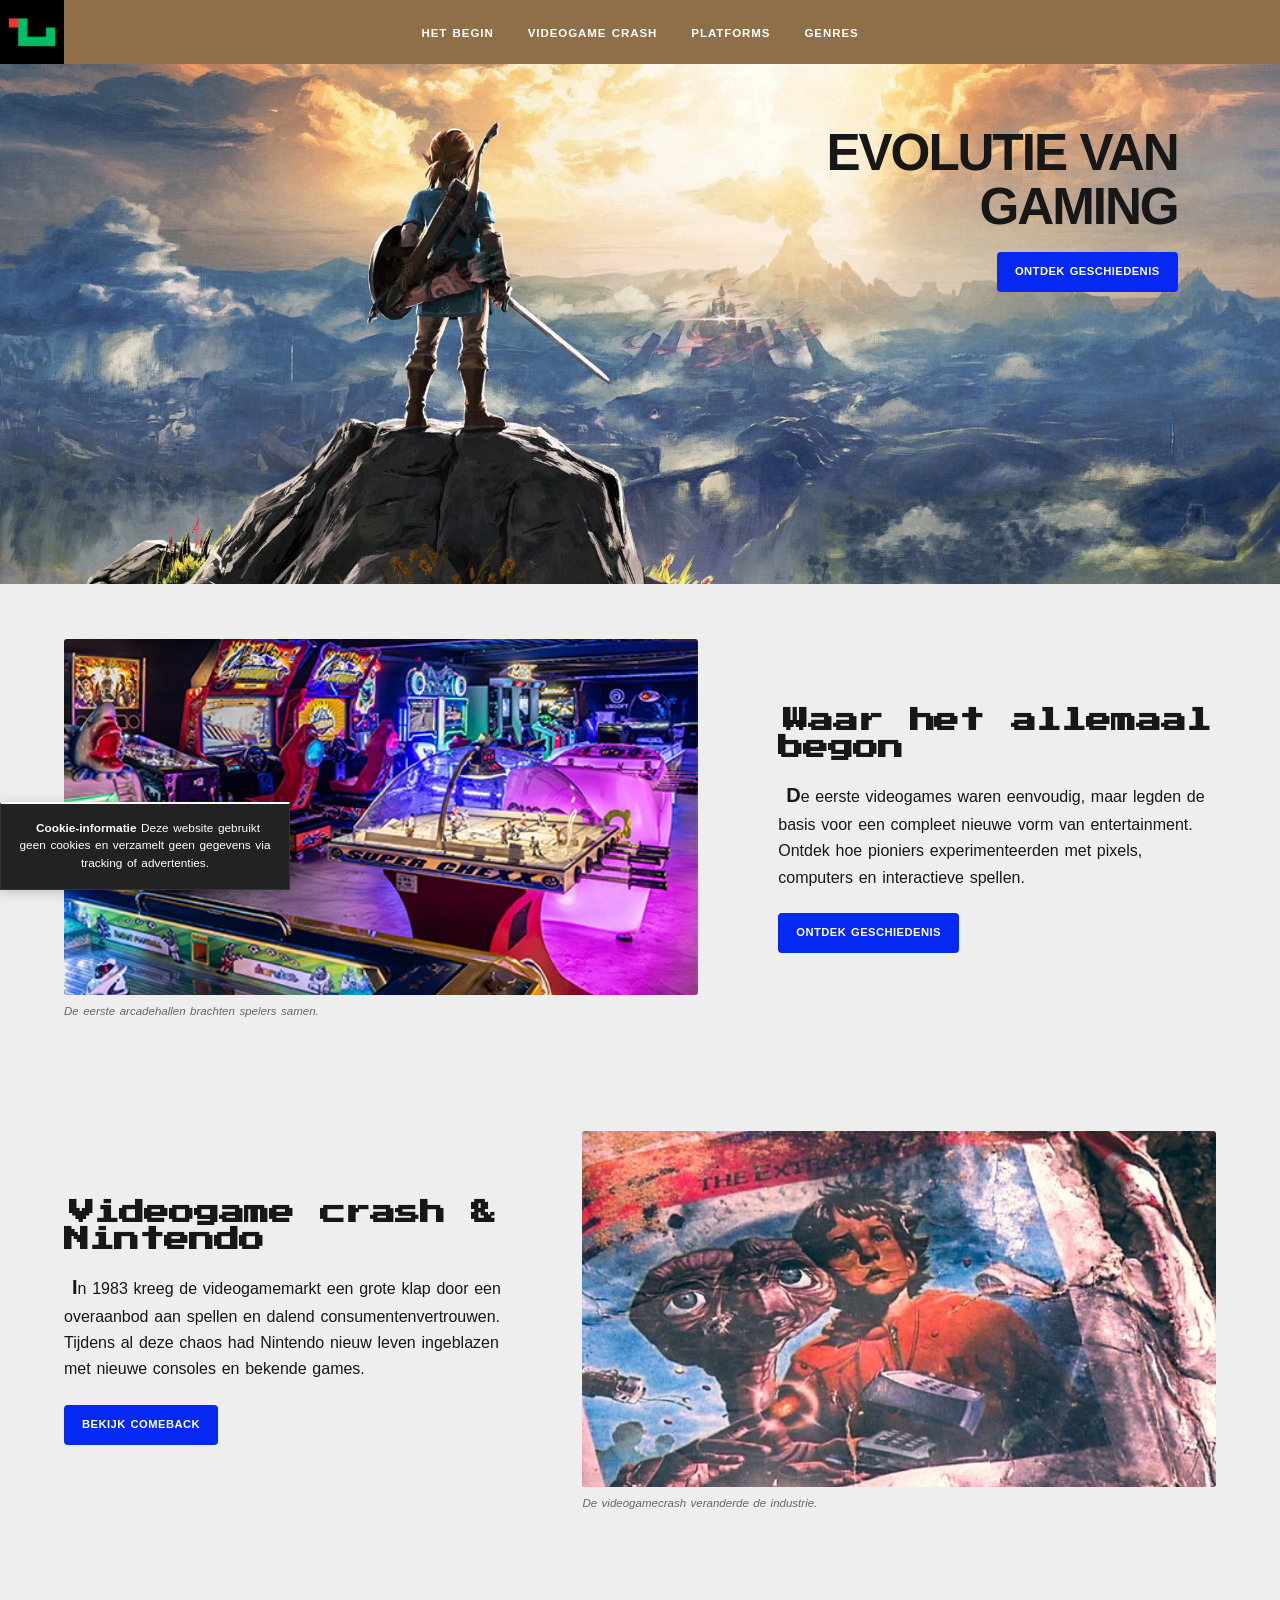
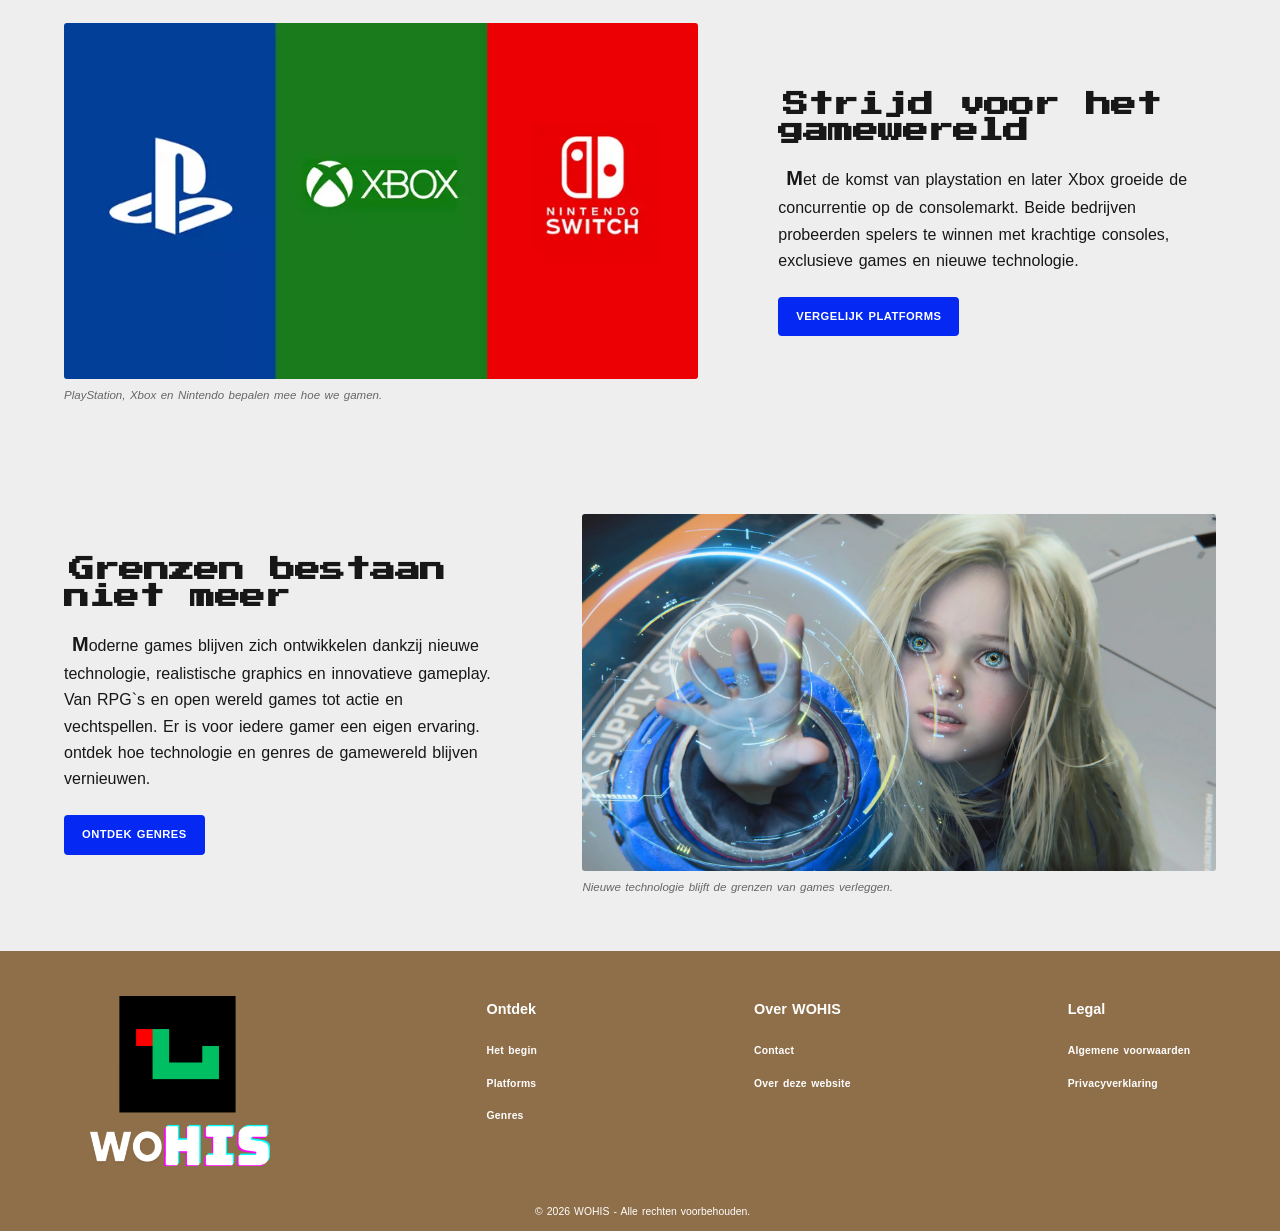
<file: index.html>
<!DOCTYPE html>
<html lang="nl">
<head>
    <meta charset="utf-8">
    <meta name="author" content="Ensar Bir">
    <meta name="description" content="Ontdek de geschiedenis van gaming, van de eerste arcades tot moderne videogames en consoles.">
    <meta name="keywords" content="gaming, geschiedenis, videogames, Nintendo, PlayStation">
    <meta name="viewport" content="width=device-width, initial-scale=1.0">
    <title>WOHIS &#45; Evolutie van gaming</title>
    <link rel="icon" href="img/favicon.png" type="image/png">
    <link rel="stylesheet" type="text/css" href="css/style.css">
</head>
<body>
    <header class="site-header">
        <a class="logo" href="index.html" aria-label="WOHIS home">
            <img class="logo-light" src="img/wohis-logo.png" alt="WOHIS logo">
            <img class="logo-dark" src="img/favicon_dark_mode.png" alt="WOHIS logo &#40;dark mode version&#41;" aria-hidden="true">
        </a>

        <nav class="main-nav" aria-label="Hoofdnavigatie">
            <ul>
                <li><a href="sub_category.html">Het begin</a></li>
                <li><a href="sub_category.html">Videogame crash</a></li>
                <li><a href="console_war.html">Platforms</a></li>
                <li><a href="genres.html">Genres</a></li>
            </ul>
        </nav>
    </header>

    <main>
        <section class="hero" aria-labelledby="hero-title">
            <img src="img/zeldabotw.png" alt="Een avonturier kijkt vanaf een hoge berg uit over een uitgestrekt landschap" title="De wereld van gaming">
            <section class="hero-copy">
                <h1 id="hero-title">Evolutie van gaming</h1>
                <a class="button" href="#start">Ontdek geschiedenis</a>
            </section>
        </section>

        <section class="intro content-row" id="start" aria-labelledby="intro-title">
            <figure>
                <img src="img/arcade-planet-awesome.png" alt="Een kleurrijke arcadehal vol klassieke speelkasten" title="De eerste arcadehallen">
                <figcaption id="intro-title">De eerste arcadehallen brachten spelers samen&#46;</figcaption>
            </figure>
            <article class="copy">
                <h2 id="intro-title">Waar het allemaal begon</h2>
                <p id="intro-title">De eerste videogames waren eenvoudig&#44; maar legden de basis voor een compleet nieuwe vorm van entertainment&#46; Ontdek hoe pioniers experimenteerden met pixels, computers en interactieve spellen&#46;</p>
                <a class="button" href="sub_category.html">ontdek geschiedenis</a>
            </article>
        </section>

        <section class="content-row reverse" id="tijdlijn" aria-labelledby="crash-title">
            <article class="copy">
                <h2 id="crash-title">Videogame crash &amp; Nintendo</h2>
                <p id="crash-title">In 1983 kreeg de videogamemarkt een grote klap door een overaanbod aan spellen en dalend consumentenvertrouwen&#46; Tijdens al deze chaos had Nintendo nieuw leven ingeblazen met nieuwe consoles en bekende games&#46;</p>
                <a class="button" href="sub_category.html">Bekijk comeback</a>
            </article>
            <figure>
                <img src="img/E.T.-The-Extraterrestrial-Video-Game.png" alt="Een retro videogame met een klassieke spelcomputer" title="De videogamecrash">
                <figcaption id="crash-title">De videogamecrash veranderde de industrie&#46;</figcaption>
            </figure>
        </section>

        <section class="content-row" id="platforms" aria-labelledby="platforms-title">
            <figure>
                <img src="img/consoles.png" alt="Logo's van PlayStation, Xbox en Nintendo Switch naast elkaar" title="Bekende gameplatforms">
                <figcaption id="platform-title">PlayStation&#44; Xbox en Nintendo bepalen mee hoe we gamen&#46;</figcaption>
            </figure>
            <article class="copy">
                <h2 id="platforms-title">Strijd voor het gamewereld</h2>
                <p id="platform-title">Met de komst van playstation en later Xbox groeide de concurrentie op de consolemarkt&#46; Beide bedrijven probeerden spelers te winnen met krachtige consoles&#44; exclusieve games en nieuwe technologie&#46;</p>
                <a class="button" href="console_war.html">Vergelijk platforms</a>
            </article>
        </section>

        <section class="content-row reverse" aria-labelledby="future-title">
            <article class="copy">
                <h2 id="future-title">Grenzen bestaan niet meer</h2>
                <p id="future-title">Moderne games blijven zich ontwikkelen dankzij nieuwe technologie&#44; realistische graphics en innovatieve gameplay&#46; Van RPG&#96;s en open wereld games tot actie en vechtspellen&#46; Er is voor iedere gamer een eigen ervaring&#46; ontdek hoe technologie en genres de gamewereld blijven vernieuwen&#46;</p>
                <a class="button" href="genres.html">Ontdek genres</a>
            </article>
            <figure>
                <img src="img/pragmata_fh4q.3840.png" alt="Een futuristische gamewereld met een personage en digitale interface" title="Moderne gaming en technologie">
                <figcaption id="future-title">Nieuwe technologie blijft de grenzen van games verleggen&#46;</figcaption>
            </figure>
        </section>
    </main>

    <footer class="site-footer">
        <section class="footer-brand">
            <a href="index.html" aria-label="WOHIS home">
                <img class="logo-light" src="img/wohiswithtext.png" alt="WOHIS logo">
                <img class="logo-dark" src="img/wohiswithtextdarkmode.png" alt="WOHIS logo &#40;dark mode version&#41;" aria-hidden="true">
            </a>
        </section>

        <nav aria-label="Ontdek">
            <ul>
                <li><strong>Ontdek</strong></li>
                <li><a href="sub_category.html">Het begin</a></li>
                <li><a href="console_war.html">Platforms</a></li>
                <li><a href="genres.html">Genres</a></li>
            </ul>
        </nav>

        <nav aria-label="Over WOHIS">
            <ul>
                <li><strong>Over WOHIS</strong></li>
                <li><a href="contact.html">Contact</a></li>
                <li><a href="contact.html">Over deze website</a></li>
            </ul>
        </nav>

        <nav aria-label="Legal">
            <ul>
                <li><strong>Legal</strong></li>
                <li><a href="contact.html">Algemene voorwaarden</a></li>
                <li><a href="contact.html">Privacyverklaring</a></li>
            </ul>
        </nav>

        <p class="copyright">
            &copy; 2026 WOHIS &#45; Alle rechten voorbehouden&#46;
        </p>
    </footer>

    <aside class="cookie-message" aria-label="Cookie-informatie">
        <p><strong>Cookie&#45;informatie</strong> Deze website gebruikt geen cookies en verzamelt geen gegevens via tracking of advertenties&#46;</p>
    </aside>

</body>
</html>
</file>
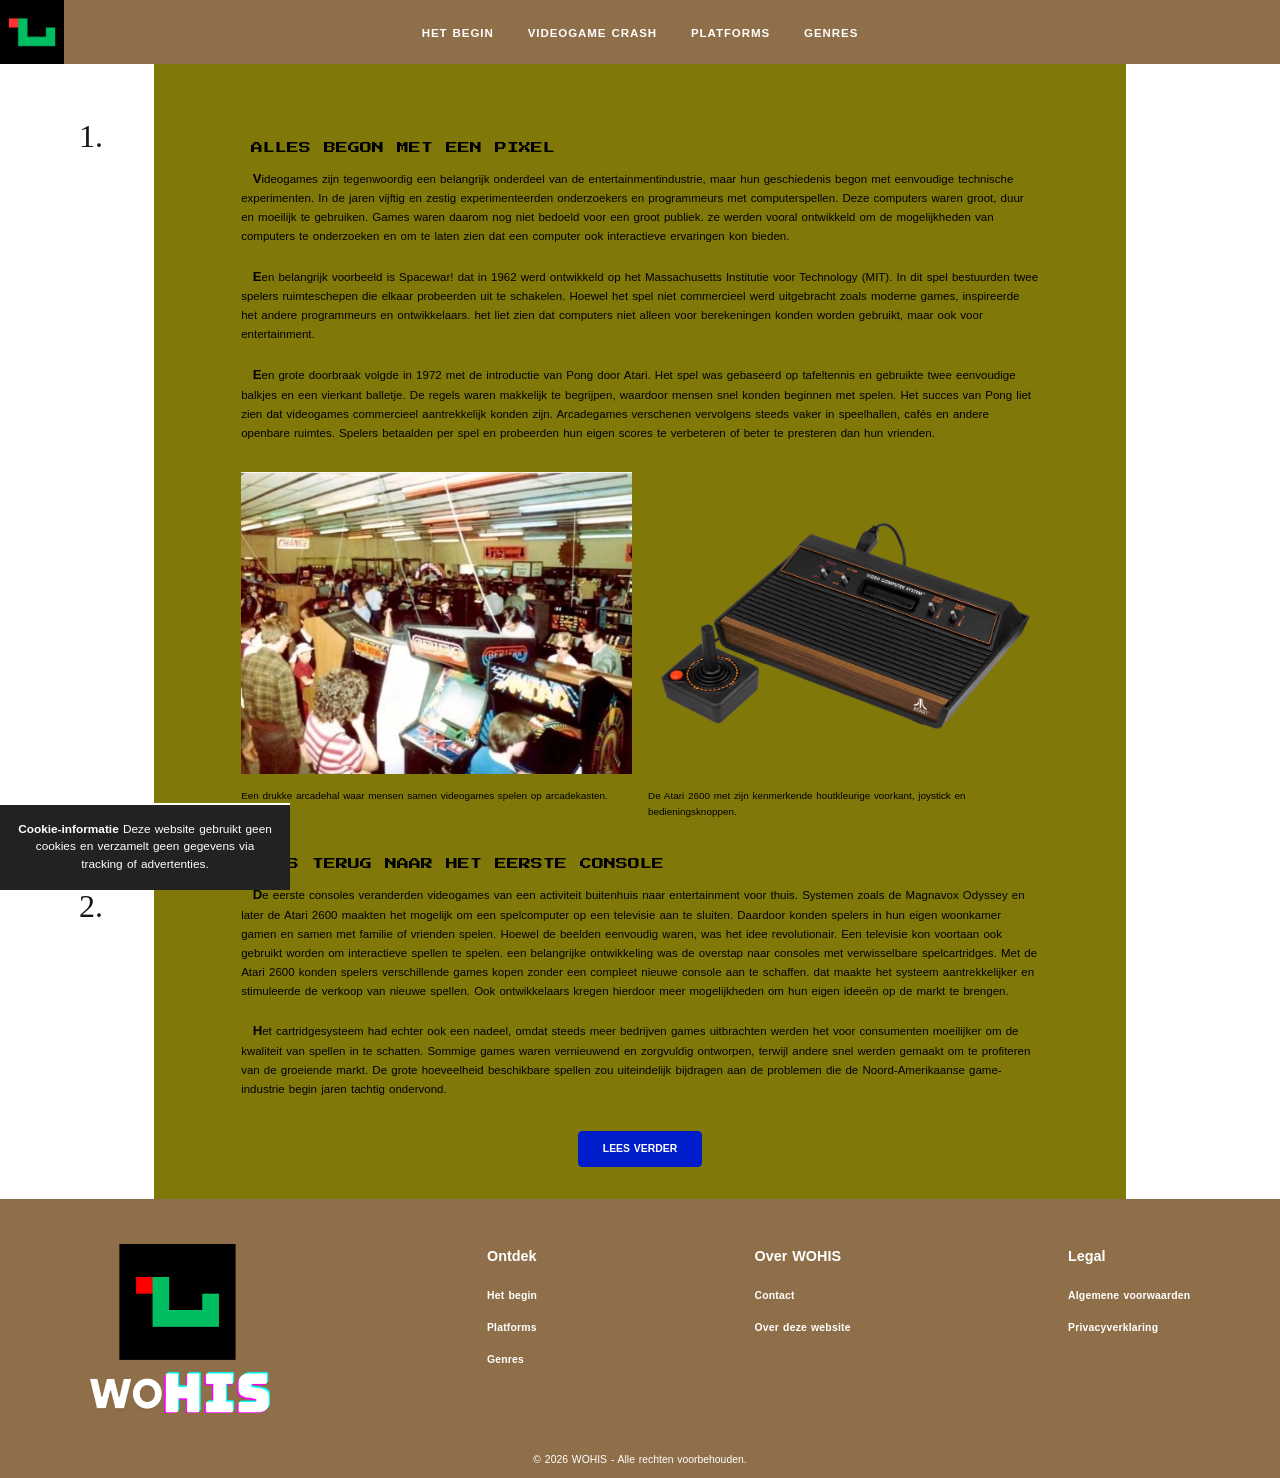
<file: artikel-1.html>
<!DOCTYPE html>
<html lang="nl">
	<head>
		<meta charset="utf-8">
		<meta name="author" content="Ensar Bir">
		<meta name="description" content="Ontdek hoe videogames begonnen en hoe de eerste spelcomputers de game-industrie hebben gevormd.">
		<meta name="keywords" content="videogames, consoles, pixels, geschiedenis, gaming">
		<meta name="viewport" content="width=device-width, initial-scale=1.0">
		<title>WOHIS &#45; Evolutie van gaming</title>
		<link rel="icon" href="img/favicon.png" type="image/png">
		<link rel="stylesheet" type="text/css" href="css/other.css">

		<link rel="preconnect" href="https://fonts.googleapis.com">
		<link rel="preconnect" href="https://fonts.gstatic.com" crossorigin>
		<link href="https://fonts.googleapis.com/css2?family=Cactus+Classical+Serif&family=Corben:wght@400;700&family=Google+Sans+Flex:opsz,wght@6..100,100..1000&family=Old+Standard+TT:wght@400;700&family=Press+Start+2P&display=swap" rel="stylesheet">
	</head>

	<body>
    <header class="site-header">
        <a class="logo" href="index.html" aria-label="WOHIS home">
            <img class="logo-light" src="img/wohis-logo.png" alt="WOHIS logo">
            <img class="logo-dark" src="img/favicon_dark_mode.png" alt="WOHIS logo &#40;dark mode version&#41;" aria-hidden="true">
        </a>

        <nav class="main-nav" aria-label="Hoofdnavigatie">
            <ul>
                <li><a href="sub_category.html">Het begin</a></li>
                <li><a href="sub_category.html">Videogame crash</a></li>
                <li><a href="console_war.html">Platforms</a></li>
                <li><a href="genres.html">Genres</a></li>
            </ul>
        </nav>
    </header>

		<main class="page-shell">
			<section class="article-page">
				<aside class="article-numbering" aria-label="Artikelonderdelen">
					<ol>
						<li id="first"></li>
						<li id="second"></li>
					</ol>
				</aside>

				<section class="article-content">
					<article class="article-section">
						<section class="article-copy">
							<h1 id="nodarkmode">Alles begon met een pixel</h1>
							<p id="nodarkmode">Videogames zijn tegenwoordig een belangrijk onderdeel van de entertainmentindustrie&#44; maar hun geschiedenis begon met eenvoudige technische experimenten&#46; In de jaren vijftig en zestig experimenteerden onderzoekers en programmeurs met computerspellen&#46; Deze computers waren groot&#44; duur en moeilijk te gebruiken&#46; Games waren daarom nog niet bedoeld voor een groot publiek&#46; ze werden vooral ontwikkeld om de mogelijkheden van computers te onderzoeken en om te laten zien dat een computer ook interactieve ervaringen kon bieden&#46;</p>
							<p id="nodarkmode">Een belangrijk voorbeeld is Spacewar&#33; dat in 1962 werd ontwikkeld op het Massachusetts Institutie voor Technology &#40;MIT&#41;&#46; In dit spel bestuurden twee spelers ruimteschepen die elkaar probeerden uit te schakelen&#46; Hoewel het spel niet commercieel werd uitgebracht zoals moderne games&#44; inspireerde het andere programmeurs en ontwikkelaars&#46; het liet zien dat computers niet alleen voor berekeningen konden worden gebruikt&#44; maar ook voor entertainment&#46;</p>
							<p id="nodarkmode">Een grote doorbraak volgde in 1972 met de introductie van Pong door Atari&#46; Het spel was gebaseerd op tafeltennis en gebruikte twee eenvoudige balkjes en een vierkant balletje&#46; De regels waren makkelijk te begrijpen&#44; waardoor mensen snel konden beginnen met spelen&#46; Het succes van Pong liet zien dat videogames commercieel aantrekkelijk konden zijn&#46; Arcadegames verschenen vervolgens steeds vaker in speelhallen&#44; cafés en andere openbare ruimtes&#46; Spelers betaalden per spel en probeerden hun eigen scores te verbeteren of beter te presteren dan hun vrienden&#46;</p>
						</section>

					<section class="article-images" aria-label="Afbeeldingen van de eerste videogames">
							<figure>
								<img src="img/arcaderoom.png"
								alt="Een vroege videogamekast in een speelhal"
								title="Vroege videogames">
								<figcaption id="nodarkmode">Een drukke arcadehal waar mensen samen videogames spelen op arcadekasten&#46;</figcaption>
							</figure>

							<figure>
								<img src="img/atari-2600.png"
								alt="Een klassieke vroege spelcomputer"
								title="Een van de eerste consoles">
								<figcaption id="nodarkmode">De Atari 2600 met zijn kenmerkende houtkleurige voorkant&#44; joystick en bedieningsknoppen&#46;</figcaption>
							</figure>
						</section>
					</article>

					<article class="article-section">
						<section class="article-copy">
							<h2 id="nodarkmode">Reis terug naar het eerste console</h2>
							<p id="nodarkmode">De eerste consoles veranderden videogames van een activiteit buitenhuis naar entertainment voor thuis&#46; Systemen zoals de Magnavox Odyssey en later de Atari 2600 maakten het mogelijk om een spelcomputer op een televisie aan te sluiten&#46; Daardoor konden spelers in hun eigen woonkamer gamen en samen met familie of vrienden spelen&#46; Hoewel de beelden eenvoudig waren&#44; was het idee revolutionair&#46; Een televisie kon voortaan ook gebruikt worden om interactieve spellen te spelen&#46; een belangrijke ontwikkeling was de overstap naar consoles met verwisselbare spelcartridges&#46; Met de Atari 2600 konden spelers verschillende games kopen zonder een compleet nieuwe console aan te schaffen&#46; dat maakte het systeem aantrekkelijker en stimuleerde de verkoop van nieuwe spellen&#46; Ook ontwikkelaars kregen hierdoor meer mogelijkheden om hun eigen idee&euml;n op de markt te brengen&#46;</p>
							<p id="nodarkmode">Het cartridgesysteem had echter ook een nadeel&#44; omdat steeds meer bedrijven games uitbrachten werden het voor consumenten moeilijker om de kwaliteit van spellen in te schatten&#46; Sommige games waren vernieuwend en zorgvuldig ontworpen&#44; terwijl andere snel werden gemaakt om te profiteren van de groeiende markt&#46; De grote hoeveelheid beschikbare spellen zou uiteindelijk bijdragen aan de problemen die de Noord-Amerikaanse game-industrie begin jaren tachtig ondervond&#46;</p>
						</section>

						<a class="article-action" href="artikel-2.html">Lees verder</a>
					</article>
				</section>
			</section>
		</main>

    <footer class="site-footer">
        <section class="footer-brand">
            <a href="index.html" aria-label="WOHIS home">
                <img class="logo-light" src="img/wohiswithtext.png" alt="WOHIS logo">
                <img class="logo-dark" src="img/wohiswithtextdarkmode.png" alt="WOHIS logo &#40;dark mode version&#41;" aria-hidden="true">
            </a>
        </section>

        <nav aria-label="Ontdek">
            <ul>
                <li><strong>Ontdek</strong></li>
                <li><a href="sub_category.html">Het begin</a></li>
                <li><a href="console_war.html">Platforms</a></li>
                <li><a href="genres.html">Genres</a></li>
            </ul>
        </nav>

        <nav aria-label="Over WOHIS">
            <ul>
                <li><strong>Over WOHIS</strong></li>
                <li><a href="contact.html">Contact</a></li>
                <li><a href="contact.html">Over deze website</a></li>
            </ul>
        </nav>

        <nav aria-label="Legal">
            <ul>
                <li><strong>Legal</strong></li>
                <li><a href="contact.html">Algemene voorwaarden</a></li>
                <li><a href="contact.html">Privacyverklaring</a></li>
            </ul>
        </nav>

        <p class="copyright">
            &copy; 2026 WOHIS &#45; Alle rechten voorbehouden&#46;
        </p>
    </footer>

	<aside class="cookie-message" aria-label="Cookie-informatie">
        <p><strong>Cookie&#45;informatie</strong> Deze website gebruikt geen cookies en verzamelt geen gegevens via tracking of advertenties&#46;</p>
    </aside>
	</body>
</html>
</file>
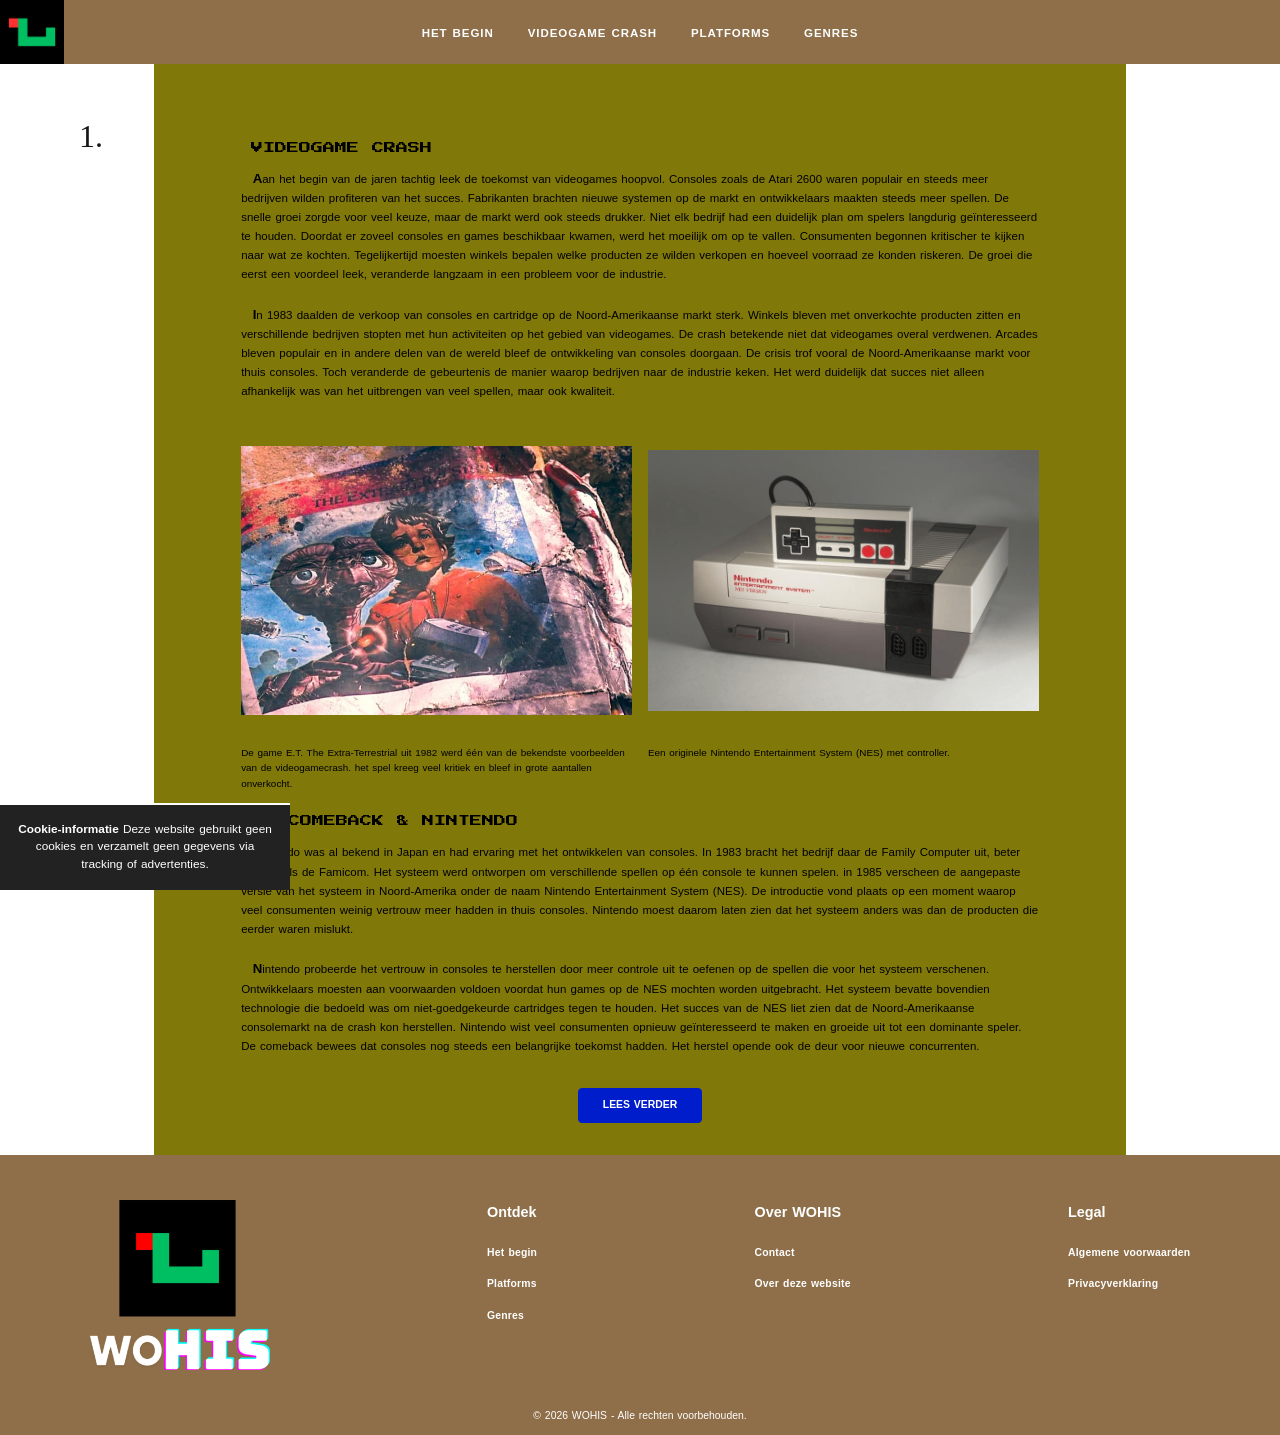
<file: artikel-2.html>
<!DOCTYPE html>
<html lang="nl">
	<head>
		<meta charset="utf-8">
		<meta name="author" content="Ensar Bir">
		<meta name="description" content="Ontdek de videogamecrash en hoe Nintendo met nieuwe consoles het vertrouwen in de gamemarkt herstelde.">
		<meta name="keywords" content="videogames, crash, Nintendo, consoles, gaming">
		<meta name="viewport" content="width=device-width, initial-scale=1.0">
		<title>WOHIS &#45; Evolutie van gaming</title>
		<link rel="icon" href="img/favicon.png" type="image/png">
		<link rel="stylesheet" type="text/css" href="css/other.css">

		<link rel="preconnect" href="https://fonts.googleapis.com">
		<link rel="preconnect" href="https://fonts.gstatic.com" crossorigin>
		<link href="https://fonts.googleapis.com/css2?family=Cactus+Classical+Serif&family=Corben:wght@400;700&family=Google+Sans+Flex:opsz,wght@6..100,100..1000&family=Old+Standard+TT:wght@400;700&family=Press+Start+2P&display=swap" rel="stylesheet">
	</head>

	<body>
    <header class="site-header">
        <a class="logo" href="index.html" aria-label="WOHIS home">
            <img class="logo-light" src="img/wohis-logo.png" alt="WOHIS logo">
            <img class="logo-dark" src="img/favicon_dark_mode.png" alt="WOHIS logo &#40;dark mode version&#41;" aria-hidden="true">
        </a>

        <nav class="main-nav" aria-label="Hoofdnavigatie">
            <ul>
                <li><a href="sub_category.html">Het begin</a></li>
                <li><a href="sub_category.html">Videogame crash</a></li>
                <li><a href="console_war.html">Platforms</a></li>
                <li><a href="genres.html">Genres</a></li>
            </ul>
        </nav>
    </header>

		<main class="page-shell">
			<section class="article-page">
				<aside class="article-numbering" aria-label="Artikelonderdelen">
					<ol>
						<li id="third"></li>
						<li id="fourth"></li>
					</ol>
				</aside>

				<section class="article-content">
					<article class="article-section">
						<section class="article-copy">
							<h1 id="nodarkmode">Videogame crash</h1>
							<p id="nodarkmode">Aan het begin van de jaren tachtig leek de toekomst van videogames hoopvol&#46; Consoles zoals de Atari 2600 waren populair en steeds meer bedrijven wilden profiteren van het succes&#46; Fabrikanten brachten nieuwe systemen op de markt en ontwikkelaars maakten steeds meer spellen&#46; De snelle groei zorgde voor veel keuze&#44; maar de markt werd ook steeds drukker&#46; Niet elk bedrijf had een duidelijk plan om spelers langdurig geïnteresseerd te houden&#46; Doordat er zoveel consoles en games beschikbaar kwamen&#44; werd het moeilijk om op te vallen&#46; Consumenten begonnen kritischer te kijken naar wat ze kochten&#46; Tegelijkertijd moesten winkels bepalen welke producten ze wilden verkopen en hoeveel voorraad ze konden riskeren&#46; De groei die eerst een voordeel leek&#44; veranderde langzaam in een probleem voor de industrie&#46;</p>
							<p id="nodarkmode">In 1983 daalden de verkoop van consoles en cartridge op de Noord-Amerikaanse markt sterk&#46; Winkels bleven met onverkochte producten zitten en verschillende bedrijven stopten met hun activiteiten op het gebied van videogames&#46; De crash betekende niet dat videogames overal verdwenen&#46; Arcades bleven populair en in andere delen van de wereld bleef de ontwikkeling van consoles doorgaan&#46; De crisis trof vooral de Noord-Amerikaanse markt voor thuis consoles&#46; Toch veranderde de gebeurtenis de manier waarop bedrijven naar de industrie keken&#46; Het werd duidelijk dat succes niet alleen afhankelijk was van het uitbrengen van veel spellen&#44; maar ook kwaliteit&#46;</p>
						</section>

						<section class="article-images" aria-label="Beelden bij de videogamecrash">
							<figure>
								<img src="img/E.T.-The-Extraterrestrial-Video-Game.png"
								alt="Een collage van klassieke videogamebeelden"
								title="De videogamecrash">
								<figcaption id="nodarkmode">De game E&#46;T&#46; The Extra-Terrestrial uit 1982 werd één van de bekendste voorbeelden van de videogamecrash&#46; het spel kreeg veel kritiek en bleef in grote aantallen onverkocht&#46;</figcaption>
							</figure>

							<figure>
								<img src="img/nes.png"
								alt="Een klassieke Nintendo Entertainment System-console"
								title="Nintendo Entertainment System">
								<figcaption id="nodarkmode">Een originele Nintendo Entertainment System &#40;NES&#41; met controller&#46;</figcaption>
							</figure>
						</section>
					</article>

					<article class="article-section">
						<section class="article-copy">
							<h2 id="nodarkmode">De comeback &amp; Nintendo</h2>
							<p id="nodarkmode">Nintendo was al bekend in Japan en had ervaring met het ontwikkelen van consoles&#46; In 1983 bracht het bedrijf daar de Family Computer uit&#44; beter bekend als de Famicom&#46; Het systeem werd ontworpen om verschillende spellen op één console te kunnen spelen&#46; in 1985 verscheen de aangepaste versie van het systeem in Noord&#45;Amerika onder de naam Nintendo Entertainment System &#40;NES&#41;&#46; De introductie vond plaats op een moment waarop veel consumenten weinig vertrouw meer hadden in thuis consoles&#46; Nintendo moest daarom laten zien dat het systeem anders was dan de producten die eerder waren mislukt&#46;</p>
							<p id="nodarkmode">Nintendo probeerde het vertrouw in consoles te herstellen door meer controle uit te oefenen op de spellen die voor het systeem verschenen&#46; Ontwikkelaars moesten aan voorwaarden voldoen voordat hun games op de NES mochten worden uitgebracht&#46; Het systeem bevatte bovendien technologie die bedoeld was om niet&#45;goedgekeurde cartridges tegen te houden&#46; Het succes van de NES liet zien dat de Noord&#45;Amerikaanse consolemarkt na de crash kon herstellen&#46; Nintendo wist veel consumenten opnieuw geïnteresseerd te maken en groeide uit tot een dominante speler&#46; De comeback bewees dat consoles nog steeds een belangrijke toekomst hadden&#46; Het herstel opende ook de deur voor nieuwe concurrenten&#46;</p>
						</section>

						<a class="article-action" href="artikel-3.html">Lees verder</a>
					</article>
				</section>
			</section>
		</main>

    <footer class="site-footer">
        <section class="footer-brand">
            <a href="index.html" aria-label="WOHIS home">
                <img class="logo-light" src="img/wohiswithtext.png" alt="WOHIS logo">
                <img class="logo-dark" src="img/wohiswithtextdarkmode.png" alt="WOHIS logo &#40;dark mode version&#41;" aria-hidden="true">
            </a>
        </section>

        <nav aria-label="Ontdek">
            <ul>
                <li><strong>Ontdek</strong></li>
                <li><a href="sub_category.html">Het begin</a></li>
                <li><a href="console_war.html">Platforms</a></li>
                <li><a href="genres.html">Genres</a></li>
            </ul>
        </nav>

        <nav aria-label="Over WOHIS">
            <ul>
                <li><strong>Over WOHIS</strong></li>
                <li><a href="contact.html">Contact</a></li>
                <li><a href="contact.html">Over deze website</a></li>
            </ul>
        </nav>

        <nav aria-label="Legal">
            <ul>
                <li><strong>Legal</strong></li>
                <li><a href="contact.html">Algemene voorwaarden</a></li>
                <li><a href="contact.html">Privacyverklaring</a></li>
            </ul>
        </nav>

        <p class="copyright">
            &copy; 2026 WOHIS &#45; Alle rechten voorbehouden&#46;
        </p>
    </footer>

	<aside class="cookie-message" aria-label="Cookie-informatie">
        <p><strong>Cookie&#45;informatie</strong> Deze website gebruikt geen cookies en verzamelt geen gegevens via tracking of advertenties&#46;</p>
    </aside>
	</body>
</html>
</file>
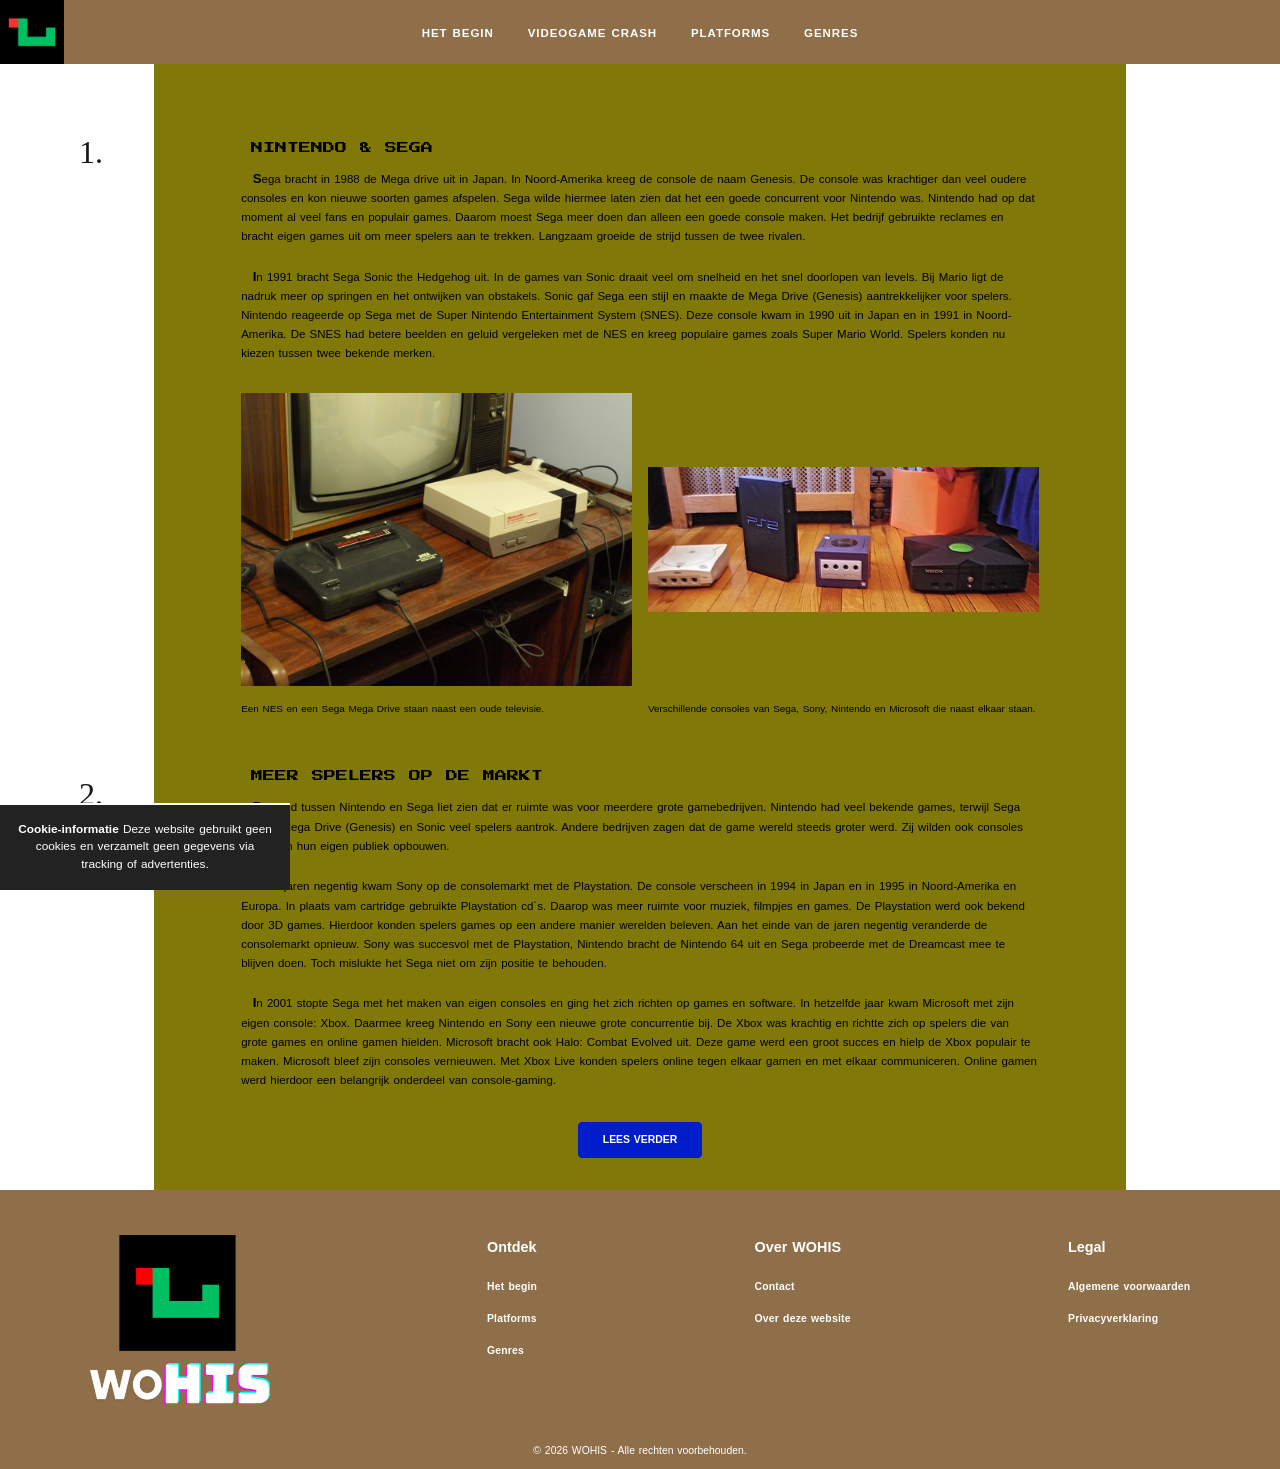
<file: artikel-3.html>
<!DOCTYPE html>
<html lang="nl">
	<head>
		<meta charset="utf-8">
		<meta name="author" content="Ensar Bir">
		<meta name="description" content="Bekijk hoe Nintendo en Sega de consolemarkt vormgaven en hoe meer spelers de game-industrie veranderden.">
		<meta name="keywords" content="Nintendo, Sega, consoles, videogames, gaming">
		<meta name="viewport" content="width=device-width, initial-scale=1.0">
		<title>WOHIS &#45; Evolutie van gaming</title>
		<link rel="icon" href="img/favicon.png" type="image/png">
		<link rel="stylesheet" type="text/css" href="css/other.css">

		<link rel="preconnect" href="https://fonts.googleapis.com">
		<link rel="preconnect" href="https://fonts.gstatic.com" crossorigin>
		<link href="https://fonts.googleapis.com/css2?family=Cactus+Classical+Serif&family=Corben:wght@400;700&family=Google+Sans+Flex:opsz,wght@6..100,100..1000&family=Old+Standard+TT:wght@400;700&family=Press+Start+2P&display=swap" rel="stylesheet">
	</head>

	<body>
    <header class="site-header">
        <a class="logo" href="index.html" aria-label="WOHIS home">
            <img class="logo-light" src="img/wohis-logo.png" alt="WOHIS logo">
            <img class="logo-dark" src="img/favicon_dark_mode.png" alt="WOHIS logo &#40;dark mode version&#41;" aria-hidden="true">
        </a>

        <nav class="main-nav" aria-label="Hoofdnavigatie">
            <ul>
                <li><a href="sub_category.html">Het begin</a></li>
                <li><a href="sub_category.html">Videogame crash</a></li>
                <li><a href="console_war.html">Platforms</a></li>
                <li><a href="genres.html">Genres</a></li>
            </ul>
        </nav>
    </header>

		<main class="page-shell">
			<section class="article-page">
				<aside class="article-numbering" aria-label="Artikelonderdelen">
					<ol>
						<li id="fifth"></li>
						<li id="sixth"></li>
					</ol>
				</aside>

				<section class="article-content">
					<article class="article-section">
						<section class="article-copy">
							<h1 id="nodarkmode">Nintendo &amp; Sega</h1>
							<p id="nodarkmode">Sega bracht in 1988 de Mega drive uit in Japan&#46; In Noord&#45;Amerika kreeg de console de naam Genesis&#46; De console was krachtiger dan veel oudere consoles en kon nieuwe soorten games afspelen&#46; Sega wilde hiermee laten zien dat het een goede concurrent voor Nintendo was&#46; Nintendo had op dat moment al veel fans en populair games&#46; Daarom moest Sega meer doen dan alleen een goede console maken&#46; Het bedrijf gebruikte reclames en bracht eigen games uit om meer spelers aan te trekken&#46; Langzaam groeide de strijd tussen de twee rivalen&#46;</p>
							<p id="nodarkmode">In 1991 bracht Sega Sonic the Hedgehog uit&#46; In de games van Sonic draait veel om snelheid en het snel doorlopen van levels&#46; Bij Mario ligt de nadruk meer op springen en het ontwijken van obstakels&#46; Sonic gaf Sega een stijl en maakte de Mega Drive &#40;Genesis&#41; aantrekkelijker voor spelers&#46; Nintendo reageerde op Sega met de Super Nintendo Entertainment System &#40;SNES&#41;&#46; Deze console kwam in 1990 uit in Japan en in 1991 in Noord-Amerika&#46; De SNES had betere beelden en geluid vergeleken met de NES en kreeg populaire games zoals Super Mario World&#46; Spelers konden nu kiezen tussen twee bekende merken&#46;</p>
						</section>

						<section class="article-images" aria-label="Nintendo en Sega consoles">
							<figure>
								<img src="img/nintendo-sega.png"
								alt="Klassieke Nintendo- en Sega-consoles bij een televisie"
								title="Nintendo en Sega">
								<figcaption id="nodarkmode">Een NES en een Sega Mega Drive staan naast een oude televisie&#46;</figcaption>
							</figure>

							<figure>
								<img src="img/consolegen6.png"
								alt="Verschillende klassieke spelcomputers naast elkaar"
								title="De console-rivaliteit">
								<figcaption id="nodarkmode">Verschillende consoles van Sega&#44; Sony&#44; Nintendo en Microsoft die naast elkaar staan&#46;</figcaption>
							</figure>
						</section>
					</article>

					<article class="article-section">
						<section class="article-copy">
							<h2 id="nodarkmode">Meer spelers op de markt</h2>
							<p id="nodarkmode">De strijd tussen Nintendo en Sega liet zien dat er ruimte was voor meerdere grote gamebedrijven&#46; Nintendo had veel bekende games&#44; terwijl Sega met de Mega Drive &#40;Genesis&#41; en Sonic veel spelers aantrok&#46; Andere bedrijven zagen dat de game wereld steeds groter werd&#46; Zij wilden ook consoles maken en hun eigen publiek opbouwen&#46;</p>
							<p id="nodarkmode">In de jaren negentig kwam Sony op de consolemarkt met de Playstation&#46; De console verscheen in 1994 in Japan en in 1995 in Noord&#45;Amerika en Europa&#46; In plaats vam cartridge gebruikte Playstation cd&#96;s&#46; Daarop was meer ruimte voor muziek&#44; filmpjes en games&#46; De Playstation werd ook bekend door 3D games&#46; Hierdoor konden spelers games op een andere manier werelden beleven&#46; Aan het einde van de jaren negentig veranderde de consolemarkt opnieuw&#46; Sony was succesvol met de Playstation&#44; Nintendo bracht de Nintendo 64 uit en Sega probeerde met de Dreamcast mee te blijven doen&#46; Toch mislukte het Sega niet om zijn positie te behouden&#46;</p>
							<p id="nodarkmode">In 2001 stopte Sega met het maken van eigen consoles en ging het zich richten op games en software&#46; In hetzelfde jaar kwam Microsoft met zijn eigen console&#58; Xbox&#46; Daarmee kreeg Nintendo en Sony een nieuwe grote concurrentie bij&#46; De Xbox was krachtig en richtte zich op spelers die van grote games en online gamen hielden&#46; Microsoft bracht ook Halo&#58; Combat Evolved uit&#46; Deze game werd een groot succes en hielp de Xbox populair te maken&#46; Microsoft bleef zijn consoles vernieuwen&#46; Met Xbox Live konden spelers online tegen elkaar gamen en met elkaar communiceren&#46; Online gamen werd hierdoor een belangrijk onderdeel van console-gaming&#46;</p>
						</section>

						<a class="article-action" href="console_war.html">Lees verder</a>
					</article>
				</section>
			</section>
		</main>

    <footer class="site-footer">
        <section class="footer-brand">
            <a href="index.html" aria-label="WOHIS home">
                <img class="logo-light" src="img/wohiswithtext.png" alt="WOHIS logo">
                <img class="logo-dark" src="img/wohiswithtextdarkmode.png" alt="WOHIS logo &#40;dark mode version&#41;" aria-hidden="true">
            </a>
        </section>

        <nav aria-label="Ontdek">
            <ul>
                <li><strong>Ontdek</strong></li>
                <li><a href="sub_category.html">Het begin</a></li>
                <li><a href="console_war.html">Platforms</a></li>
                <li><a href="genres.html">Genres</a></li>
            </ul>
        </nav>

        <nav aria-label="Over WOHIS">
            <ul>
                <li><strong>Over WOHIS</strong></li>
                <li><a href="contact.html">Contact</a></li>
                <li><a href="contact.html">Over deze website</a></li>
            </ul>
        </nav>

        <nav aria-label="Legal">
            <ul>
                <li><strong>Legal</strong></li>
                <li><a href="contact.html">Algemene voorwaarden</a></li>
                <li><a href="contact.html">Privacyverklaring</a></li>
            </ul>
        </nav>

        <p class="copyright">
            &copy; 2026 WOHIS &#45; Alle rechten voorbehouden&#46;
        </p>
    </footer>

	<aside class="cookie-message" aria-label="Cookie-informatie">
        <p><strong>Cookie&#45;informatie</strong> Deze website gebruikt geen cookies en verzamelt geen gegevens via tracking of advertenties&#46;</p>
    </aside>
	</body>
</html>
</file>
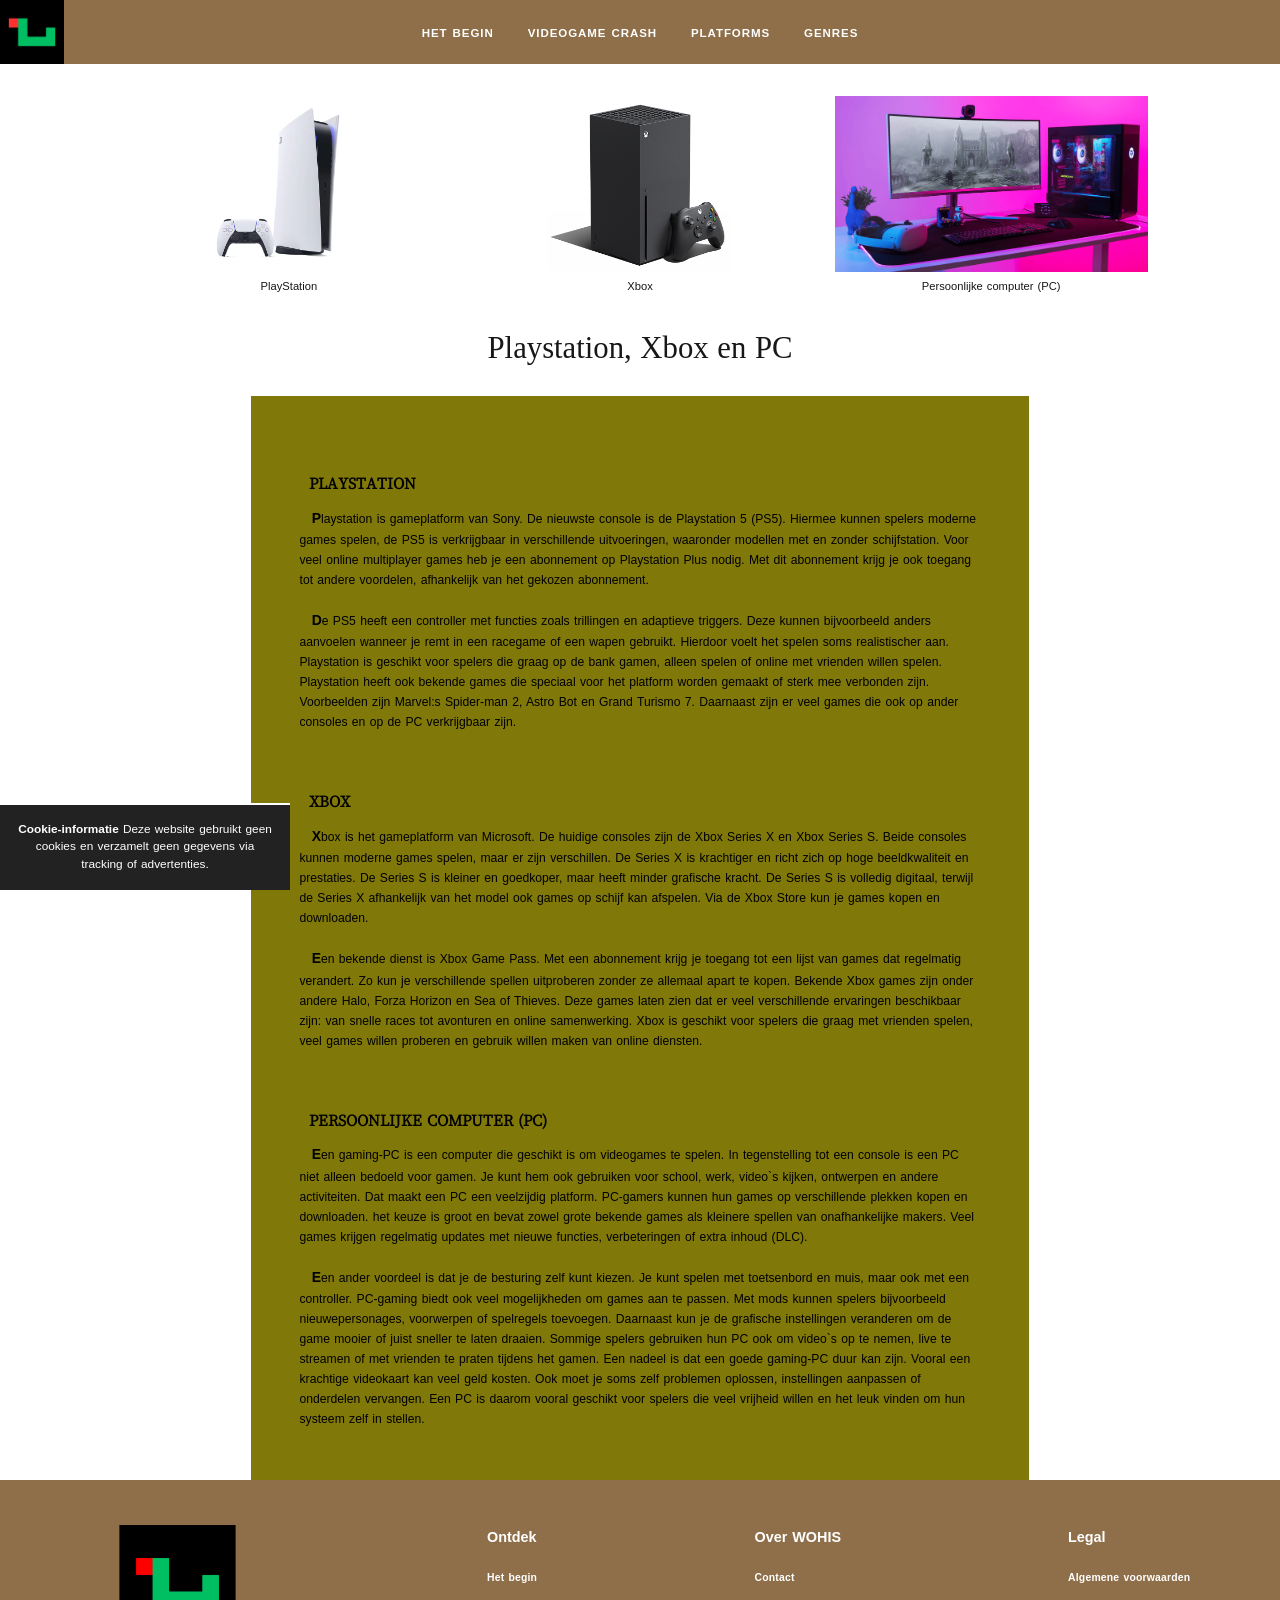
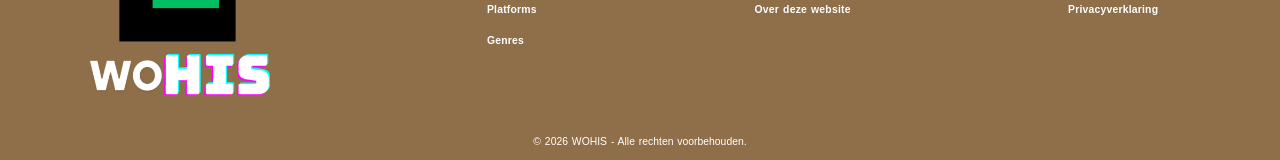
<file: console_war.html>
<!DOCTYPE html>
<html lang="nl">
	<head>
		<meta charset="utf-8">
		<meta name="author" content="Ensar Bir">
		<meta name="description" content="Ontdek PlayStation, Xbox en pc-gaming en hun invloed op de geschiedenis van videogames.">
		<meta name="keywords" content="videogames, consoles, PlayStation, Xbox, Nintendo">
		<meta name="viewport" content="width=device-width, initial-scale=1.0">
		<title>WOHIS &#45; Evolutie van gaming</title>
		<link rel="icon" href="img/favicon.png" type="image/png">
		<link rel="stylesheet" type="text/css" href="css/other.css">

		<link rel="preconnect" href="https://fonts.googleapis.com">
		<link rel="preconnect" href="https://fonts.gstatic.com" crossorigin>
		<link href="https://fonts.googleapis.com/css2?family=Cactus+Classical+Serif&family=Corben:wght@400;700&family=Google+Sans+Flex:opsz,wght@6..100,100..1000&family=Old+Standard+TT:wght@400;700&family=Press+Start+2P&display=swap" rel="stylesheet">
	</head>

	<body>
    <header class="site-header">
        <a class="logo" href="index.html" aria-label="WOHIS home">
            <img class="logo-light" src="img/wohis-logo.png" alt="WOHIS logo">
            <img class="logo-dark" src="img/favicon_dark_mode.png" alt="WOHIS logo &#40;dark mode version&#41;" aria-hidden="true">
        </a>

        <nav class="main-nav" aria-label="Hoofdnavigatie">
            <ul>
                <li><a href="sub_category.html">Het begin</a></li>
                <li><a href="sub_category.html">Videogame crash</a></li>
                <li><a href="console_war.html">Platforms</a></li>
                <li><a href="genres.html">Genres</a></li>
            </ul>
        </nav>
    </header>

		<main class="page-shell">
			<section class="console-hero" aria-label="Gameplatforms">
				<figure id="playstation">
					<img src="img/ps5.png"
					alt="Een PlayStation-console met controller"
					title="PlayStation">
					<figcaption>PlayStation</figcaption>
				</figure>

				<figure id="xbox">
					<img src="img/xboxseriesx.png"
					alt="Een Xbox-console met controller"
					title="Xbox-console">
					<figcaption>Xbox</figcaption>
				</figure>

				<figure id="pc">
					<img src="img/pc.png"
					alt="Een gaming PC met monitor en toetsenbord"
					title="Persoonlijke computer &#40;PC&#41;">
					<figcaption>Persoonlijke computer &#40;PC&#41;</figcaption>
				</figure>
			</section>

			<h1 class="page-title">Playstation&#44; Xbox en PC</h1>

			<section class="console-content">
				<section>
					<h2 id="nopixel_nodarkmode">Playstation</h2>
					<p id="nodarkmode">Playstation is gameplatform van Sony&#46; De nieuwste console is de Playstation 5 &#40;PS5&#41;&#46; Hiermee kunnen spelers moderne games spelen&#44; de PS5 is verkrijgbaar in verschillende uitvoeringen&#44; waaronder modellen met en zonder schijfstation&#46; Voor veel online multiplayer games heb je een abonnement op Playstation Plus nodig&#46; Met dit abonnement krijg je ook toegang tot andere voordelen&#44; afhankelijk van het gekozen abonnement&#46;</p>
					<p id="nodarkmode">De PS5 heeft een controller met functies zoals trillingen en adaptieve triggers&#46; Deze kunnen bijvoorbeeld anders aanvoelen wanneer je remt in een racegame of een wapen gebruikt&#46; Hierdoor voelt het spelen soms realistischer aan&#46; Playstation is geschikt voor spelers die graag op de bank gamen&#44; alleen spelen of online met vrienden willen spelen&#46; Playstation heeft ook bekende games die speciaal voor het platform worden gemaakt of sterk mee verbonden zijn&#46; Voorbeelden zijn Marvel&#58;s Spider&#45;man 2&#44; Astro Bot en Grand Turismo 7&#46; Daarnaast zijn er veel games die ook op ander consoles en op de PC verkrijgbaar zijn&#46;</p>
				</section>

				<section>
					<h2 id="nopixel_nodarkmode">Xbox</h2>
					<p id="nodarkmode">Xbox is het gameplatform van Microsoft&#46; De huidige consoles zijn de Xbox Series X en Xbox Series S&#46; Beide consoles kunnen moderne games spelen&#44; maar er zijn verschillen&#46; De Series X is krachtiger en richt zich op hoge beeldkwaliteit en prestaties&#46; De Series S is kleiner en goedkoper&#44; maar heeft minder grafische kracht&#46; De Series S is volledig digitaal&#44; terwijl de Series X afhankelijk van het model ook games op schijf kan afspelen&#46; Via de Xbox Store kun je games kopen en downloaden&#46;</p>
					<p id="nodarkmode">Een bekende dienst is Xbox Game Pass&#46; Met een abonnement krijg je toegang tot een lijst van games dat regelmatig verandert&#46; Zo kun je verschillende spellen uitproberen zonder ze allemaal apart te kopen&#46; Bekende Xbox games zijn onder andere Halo&#44; Forza Horizon en Sea of Thieves&#46; Deze games laten zien dat er veel verschillende ervaringen beschikbaar zijn&#58; van snelle races tot avonturen en online samenwerking&#46; Xbox is geschikt voor spelers die graag met vrienden spelen&#44; veel games willen proberen en gebruik willen maken van online diensten&#46;</p>
				</section>

				<section>
					<h2 id="nopixel_nodarkmode">Persoonlijke computer &#40;PC&#41;</h2>
					<p id="nodarkmode">Een gaming&#45;PC is een computer die geschikt is om videogames te spelen&#46; In tegenstelling tot een console is een PC niet alleen bedoeld voor gamen&#46; Je kunt hem ook gebruiken voor school&#44; werk&#44; video&#96;s kijken&#44; ontwerpen en andere activiteiten&#46; Dat maakt een PC een veelzijdig platform&#46; PC&#45;gamers kunnen hun games op verschillende plekken kopen en downloaden&#46; het keuze is groot en bevat zowel grote bekende games als kleinere spellen van onafhankelijke makers&#46; Veel games krijgen regelmatig updates met nieuwe functies&#44; verbeteringen of extra inhoud &#40;DLC&#41;&#46;</p>
					<p id="nodarkmode">Een ander voordeel is dat je de besturing zelf kunt kiezen&#46; Je kunt spelen met toetsenbord en muis&#44; maar ook met een controller&#46; PC&#45;gaming biedt ook veel mogelijkheden om games aan te passen&#46; Met mods kunnen spelers bijvoorbeeld nieuwepersonages&#44; voorwerpen of spelregels toevoegen&#46; Daarnaast kun je de grafische instellingen veranderen om de game mooier of juist sneller te laten draaien&#46; Sommige spelers gebruiken hun PC ook om video&#96;s op te nemen&#44; live te streamen of met vrienden te praten tijdens het gamen&#46; Een nadeel is dat een goede gaming&#45;PC duur kan zijn&#46; Vooral een krachtige videokaart kan veel geld kosten&#46; Ook moet je soms zelf problemen oplossen&#44; instellingen aanpassen of onderdelen vervangen&#46; Een PC is daarom vooral geschikt voor spelers die veel vrijheid willen en het leuk vinden om hun systeem zelf in stellen&#46;</p>
				</section>
			</section>
		</main>

    <footer class="site-footer">
        <section class="footer-brand">
            <a href="index.html" aria-label="WOHIS home">
                <img class="logo-light" src="img/wohiswithtext.png" alt="WOHIS logo">
                <img class="logo-dark" src="img/wohiswithtextdarkmode.png" alt="WOHIS logo &#40;dark mode version&#41;" aria-hidden="true">
            </a>
        </section>

        <nav aria-label="Ontdek">
            <ul>
                <li><strong>Ontdek</strong></li>
                <li><a href="sub_category.html">Het begin</a></li>
                <li><a href="console_war.html">Platforms</a></li>
                <li><a href="genres.html">Genres</a></li>
            </ul>
        </nav>

        <nav aria-label="Over WOHIS">
            <ul>
                <li><strong>Over WOHIS</strong></li>
                <li><a href="contact.html">Contact</a></li>
                <li><a href="contact.html">Over deze website</a></li>
            </ul>
        </nav>

        <nav aria-label="Legal">
            <ul>
                <li><strong>Legal</strong></li>
                <li><a href="contact.html">Algemene voorwaarden</a></li>
                <li><a href="contact.html">Privacyverklaring</a></li>
            </ul>
        </nav>

        <p class="copyright">
            &copy; 2026 WOHIS &#45; Alle rechten voorbehouden&#46;
        </p>
    </footer>

	<aside class="cookie-message" aria-label="Cookie-informatie">
        <p><strong>Cookie&#45;informatie</strong> Deze website gebruikt geen cookies en verzamelt geen gegevens via tracking of advertenties&#46;</p>
    </aside>
	</body>
</html>
</file>
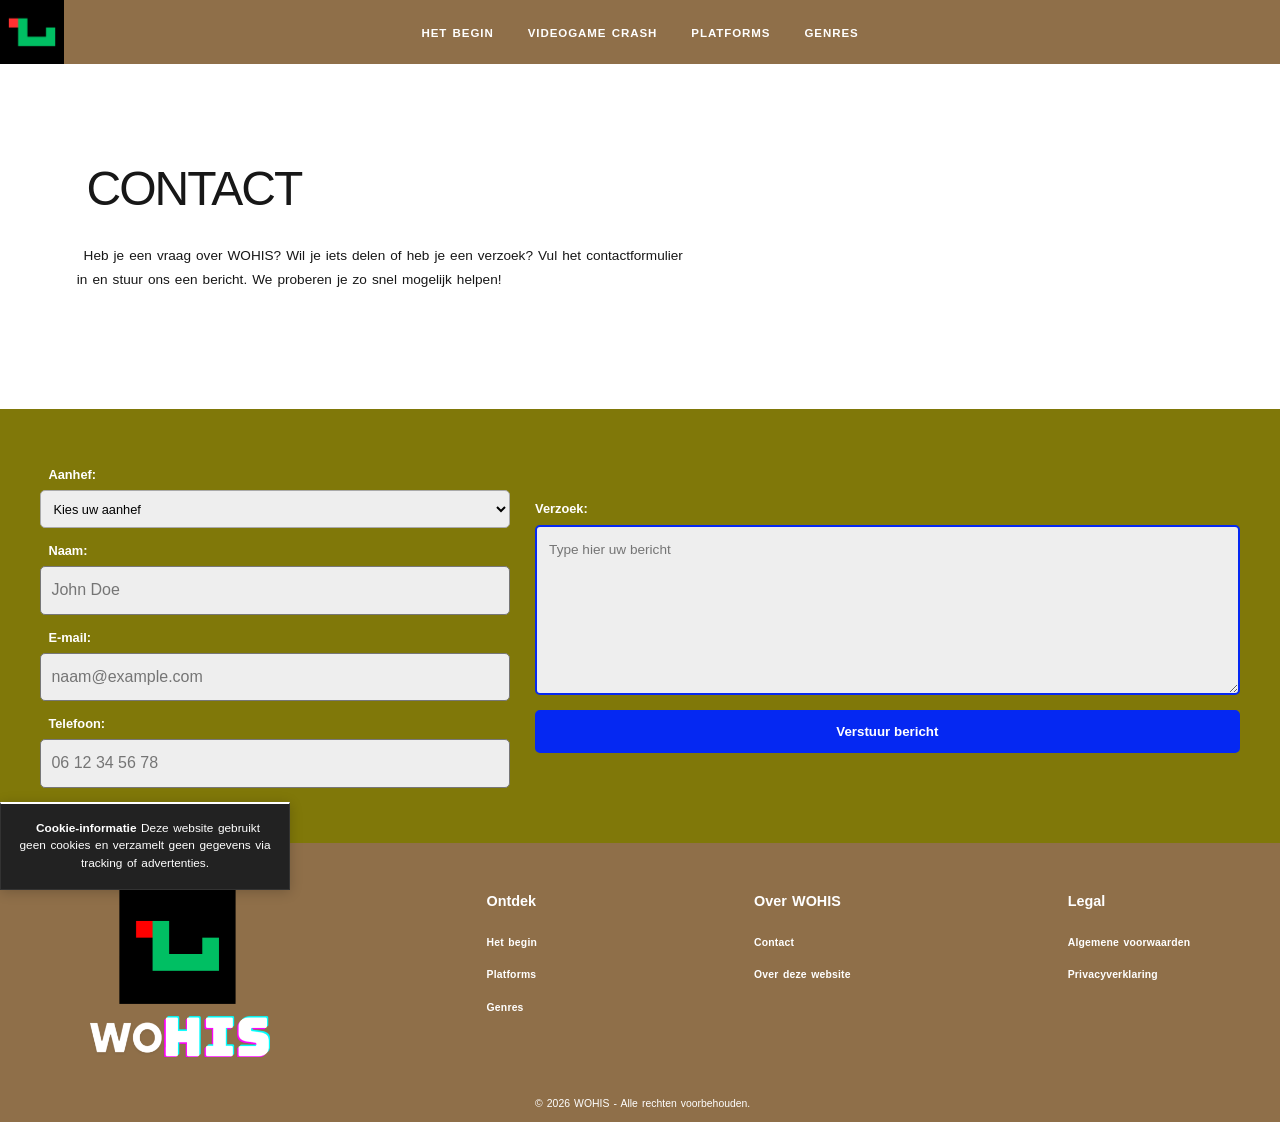
<file: contact.html>
<!DOCTYPE html>
<html lang="nl">
<head>
    <meta charset="utf-8">
    <meta name="author" content="Ensar Bir">
    <meta name="description" content="Neem contact op met WOHIS voor vragen over gaming, videogames en deze website.">
    <meta name="keywords" content="contact, WOHIS, gaming, videogames, vragen">
    <meta name="viewport" content="width=device-width, initial-scale=1.0">
    <title>WOHIS &#45; Evolutie van gaming</title>
    <link rel="icon" href="img/favicon.png" type="image/png">
    <link rel="stylesheet" type="text/css" href="css/style.css">
</head>

<body>
    <header class="site-header">
        <a class="logo" href="index.html" aria-label="WOHIS home">
            <img class="logo-light" src="img/wohis-logo.png" alt="WOHIS logo">
            <img class="logo-dark" src="img/favicon_dark_mode.png" alt="WOHIS logo &#40;dark mode version&#41;" aria-hidden="true">
        </a>

        <nav class="main-nav" aria-label="Hoofdnavigatie">
            <ul>
                <li><a href="sub_category.html">Het begin</a></li>
                <li><a href="sub_category.html">Videogame crash</a></li>
                <li><a href="console_war.html">Platforms</a></li>
                <li><a href="genres.html">Genres</a></li>
            </ul>
        </nav>
    </header>

    <main class="contact-main">
        <section class="contact-intro">
            <h1>Contact</h1>
            <p>Heb je een vraag over WOHIS&#63; Wil je iets delen of heb je een verzoek&#63; Vul het contactformulier in en stuur ons een bericht&#46; We proberen je zo snel mogelijk helpen&#33;</p>
        </section>

        <section class="contact-form-section">
            <form action="#" method="post">
                <fieldset>
                    <legend>Contactformulier</legend>
                    <section class="contact-fields">
                        <p>
                            <label for="salutation">Aanhef:</label>
                            <select id="salutation" name="salutation" required>
                                <option value="">Kies uw aanhef</option>
                                <option value="heer">De heer</option>
                                <option value="mevrouw">Mevrouw</option>
                                <option value="anders">Anders</option>
                            </select>
                        </p>

                        <p>
                            <label for="name">Naam&#58;</label>
                            <input type="text"
                                   id="name"
                                   name="name"
                                   placeholder="John Doe"
                                   required>
                        </p>

                        <p>
                            <label for="email">E-mail&#58;</label>
                            <input type="email"
                                   id="email"
                                   name="email"
                                   placeholder="naam@example&#46;com"
                                   required>
                        </p>

                        <p>
                            <label for="phone">Telefoon&#58;</label>
                            <input type="tel"
                                   id="phone"
                                   name="phone"
                                   placeholder="06 12 34 56 78">
                        </p>
                    </section>

                    <section class="message-field">
                        <label for="message">Verzoek&#58;</label>
                        <textarea id="message"
                                  name="message"
                                  rows="6"
                                  placeholder="Type hier uw bericht"
                                  required></textarea>
                        <input type="submit" value="Verstuur bericht">
                    </section>
                </fieldset>
            </form>
        </section>
    </main>

    <footer class="site-footer">
        <section class="footer-brand">
            <a href="index.html" aria-label="WOHIS home">
                <img class="logo-light" src="img/wohiswithtext.png" alt="WOHIS logo">
                <img class="logo-dark" src="img/wohiswithtextdarkmode.png" alt="WOHIS logo &#40;dark mode version&#41;" aria-hidden="true">
            </a>
        </section>

        <nav aria-label="Ontdek">
            <ul>
                <li><strong>Ontdek</strong></li>
                <li><a href="sub_category.html">Het begin</a></li>
                <li><a href="console_war.html">Platforms</a></li>
                <li><a href="genres.html">Genres</a></li>
            </ul>
        </nav>

        <nav aria-label="Over WOHIS">
            <ul>
                <li><strong>Over WOHIS</strong></li>
                <li><a href="contact.html">Contact</a></li>
                <li><a href="contact.html">Over deze website</a></li>
            </ul>
        </nav>

        <nav aria-label="Legal">
            <ul>
                <li><strong>Legal</strong></li>
                <li><a href="contact.html">Algemene voorwaarden</a></li>
                <li><a href="contact.html">Privacyverklaring</a></li>
            </ul>
        </nav>

        <p class="copyright">
            &copy; 2026 WOHIS &#45; Alle rechten voorbehouden&#46;
        </p>
    </footer>
    
    <aside class="cookie-message" aria-label="Cookie-informatie">
        <p><strong>Cookie&#45;informatie</strong> Deze website gebruikt geen cookies en verzamelt geen gegevens via tracking of advertenties&#46;</p>
    </aside>
</body>
</html>
</file>
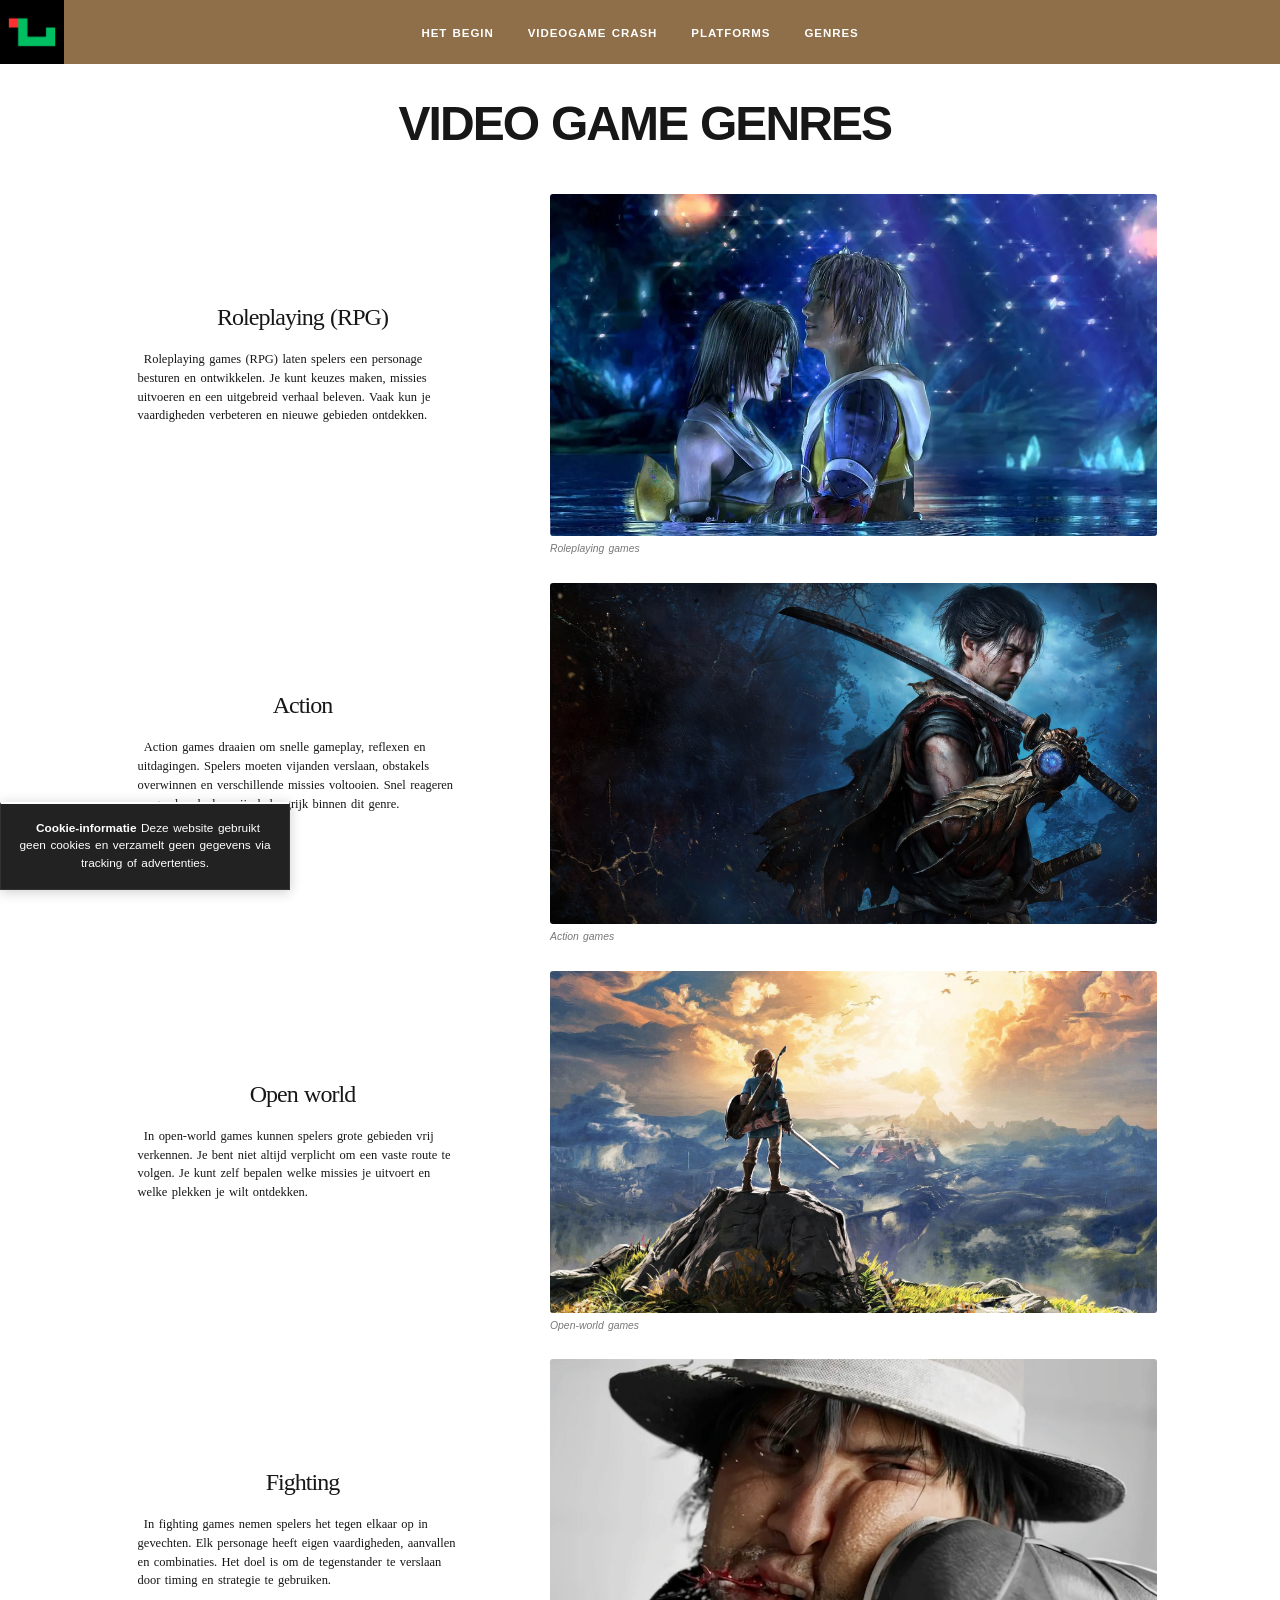
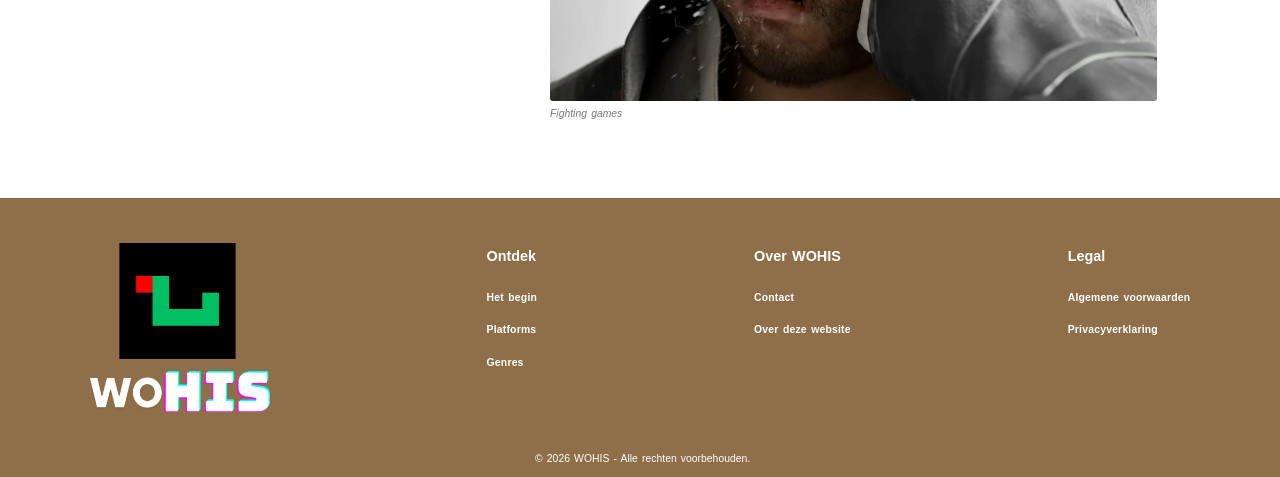
<file: genres.html>
<!DOCTYPE html>
<html lang="nl">
<head>
    <meta charset="utf-8">
    <meta name="author" content="Ensar Bir">
    <meta name="description" content="Ontdek verschillende videogamegenres zoals roleplaying, action, open world en fighting games.">
    <meta name="keywords" content="gaming, genres, RPG, action, fighting">
    <meta name="viewport" content="width=device-width, initial-scale=1.0">
    <title>WOHIS &#45; Evolutie van gaming</title>
    <link rel="icon" href="img/favicon.png" type="image/png">
    <link rel="stylesheet" type="text/css" href="css/style.css">
</head>

<body>
    <header class="site-header">
        <a class="logo" href="index.html" aria-label="WOHIS home">
            <img class="logo-light" src="img/wohis-logo.png" alt="WOHIS logo">
            <img class="logo-dark" src="img/favicon_dark_mode.png" alt="WOHIS logo &#40;dark mode version&#41;" aria-hidden="true">
        </a>

        <nav class="main-nav" aria-label="Hoofdnavigatie">
            <ul>
                <li><a href="sub_category.html">Het begin</a></li>
                <li><a href="sub_category.html">Videogame crash</a></li>
                <li><a href="console_war.html">Platforms</a></li>
                <li><a href="genres.html">Genres</a></li>
            </ul>
        </nav>
    </header>

    <main class="genres-main">

        <h1>Video game genres</h1>

        <section class="genre-row">

            <article class="genre-description">
                <h2>Roleplaying (RPG)</h2>

                <p>
                    Roleplaying games (RPG) laten spelers een personage
                    besturen en ontwikkelen. Je kunt keuzes maken, missies
                    uitvoeren en een uitgebreid verhaal beleven. Vaak
                    kun je vaardigheden verbeteren en nieuwe gebieden
                    ontdekken.
                </p>
            </article>

            <figure class="genre-image">
                <img src="img/ffxrnologo.png"
                     alt="Twee personages in een fantasiewereld"
                     title="Roleplaying games">
                <figcaption>Roleplaying games</figcaption>
            </figure>

        </section>

        <section class="genre-row">

            <article class="genre-description">
                <h2>Action</h2>

                <p>
                    Action games draaien om snelle gameplay, reflexen
                    en uitdagingen. Spelers moeten vijanden verslaan,
                    obstakels overwinnen en verschillende missies
                    voltooien. Snel reageren en goed nadenken zijn
                    belangrijk binnen dit genre.
                </p>
            </article>

            <figure class="genre-image">
                <img src="img/onimusha.png"
                     alt="Een actiepersonage met een zwaard in een donkere omgeving"
                     title="Action games">
                <figcaption>Action games</figcaption>
            </figure>

        </section>

        <section class="genre-row">

            <article class="genre-description">
                <h2>Open world</h2>

                <p>
                    In open-world games kunnen spelers grote gebieden
                    vrij verkennen. Je bent niet altijd verplicht om
                    een vaste route te volgen. Je kunt zelf bepalen
                    welke missies je uitvoert en welke plekken je
                    wilt ontdekken.
                </p>
            </article>

            <figure class="genre-image">
                <img src="img/zeldabotw.png"
                     alt="Een personage kijkt uit over een grote open fantasiewereld"
                     title="Open world games">
                <figcaption>Open-world games</figcaption>
            </figure>

        </section>

        <section class="genre-row">

            <article class="genre-description">
                <h2>Fighting</h2>

                <p>
                    In fighting games nemen spelers het tegen elkaar
                    op in gevechten. Elk personage heeft eigen
                    vaardigheden, aanvallen en combinaties. Het doel
                    is om de tegenstander te verslaan door timing
                    en strategie te gebruiken.
                </p>
            </article>

            <figure class="genre-image">
                <img src="img/virtuafighter6.png"
                     alt="Een vechter met een brede hoed in een gameomgeving"
                     title="Fighting games">
                <figcaption>Fighting games</figcaption>
            </figure>

        </section>

    </main>

    <footer class="site-footer">
        <section class="footer-brand">
            <a href="index.html" aria-label="WOHIS home">
                <img class="logo-light" src="img/wohiswithtext.png" alt="WOHIS logo">
                <img class="logo-dark" src="img/wohiswithtextdarkmode.png" alt="WOHIS logo &#40;dark mode version&#41;" aria-hidden="true">
            </a>
        </section>

        <nav aria-label="Ontdek">
            <ul>
                <li><strong>Ontdek</strong></li>
                <li><a href="sub_category.html">Het begin</a></li>
                <li><a href="console_war.html">Platforms</a></li>
                <li><a href="genres.html">Genres</a></li>
            </ul>
        </nav>

        <nav aria-label="Over WOHIS">
            <ul>
                <li><strong>Over WOHIS</strong></li>
                <li><a href="contact.html">Contact</a></li>
                <li><a href="contact.html">Over deze website</a></li>
            </ul>
        </nav>

        <nav aria-label="Legal">
            <ul>
                <li><strong>Legal</strong></li>
                <li><a href="contact.html">Algemene voorwaarden</a></li>
                <li><a href="contact.html">Privacyverklaring</a></li>
            </ul>
        </nav>

        <p class="copyright">
            &copy; 2026 WOHIS &#45; Alle rechten voorbehouden&#46;
        </p>
    </footer>

    <aside class="cookie-message" aria-label="Cookie-informatie">
        <p><strong>Cookie&#45;informatie</strong> Deze website gebruikt geen cookies en verzamelt geen gegevens via tracking of advertenties&#46;</p>
    </aside>
</body>
</html>
</file>
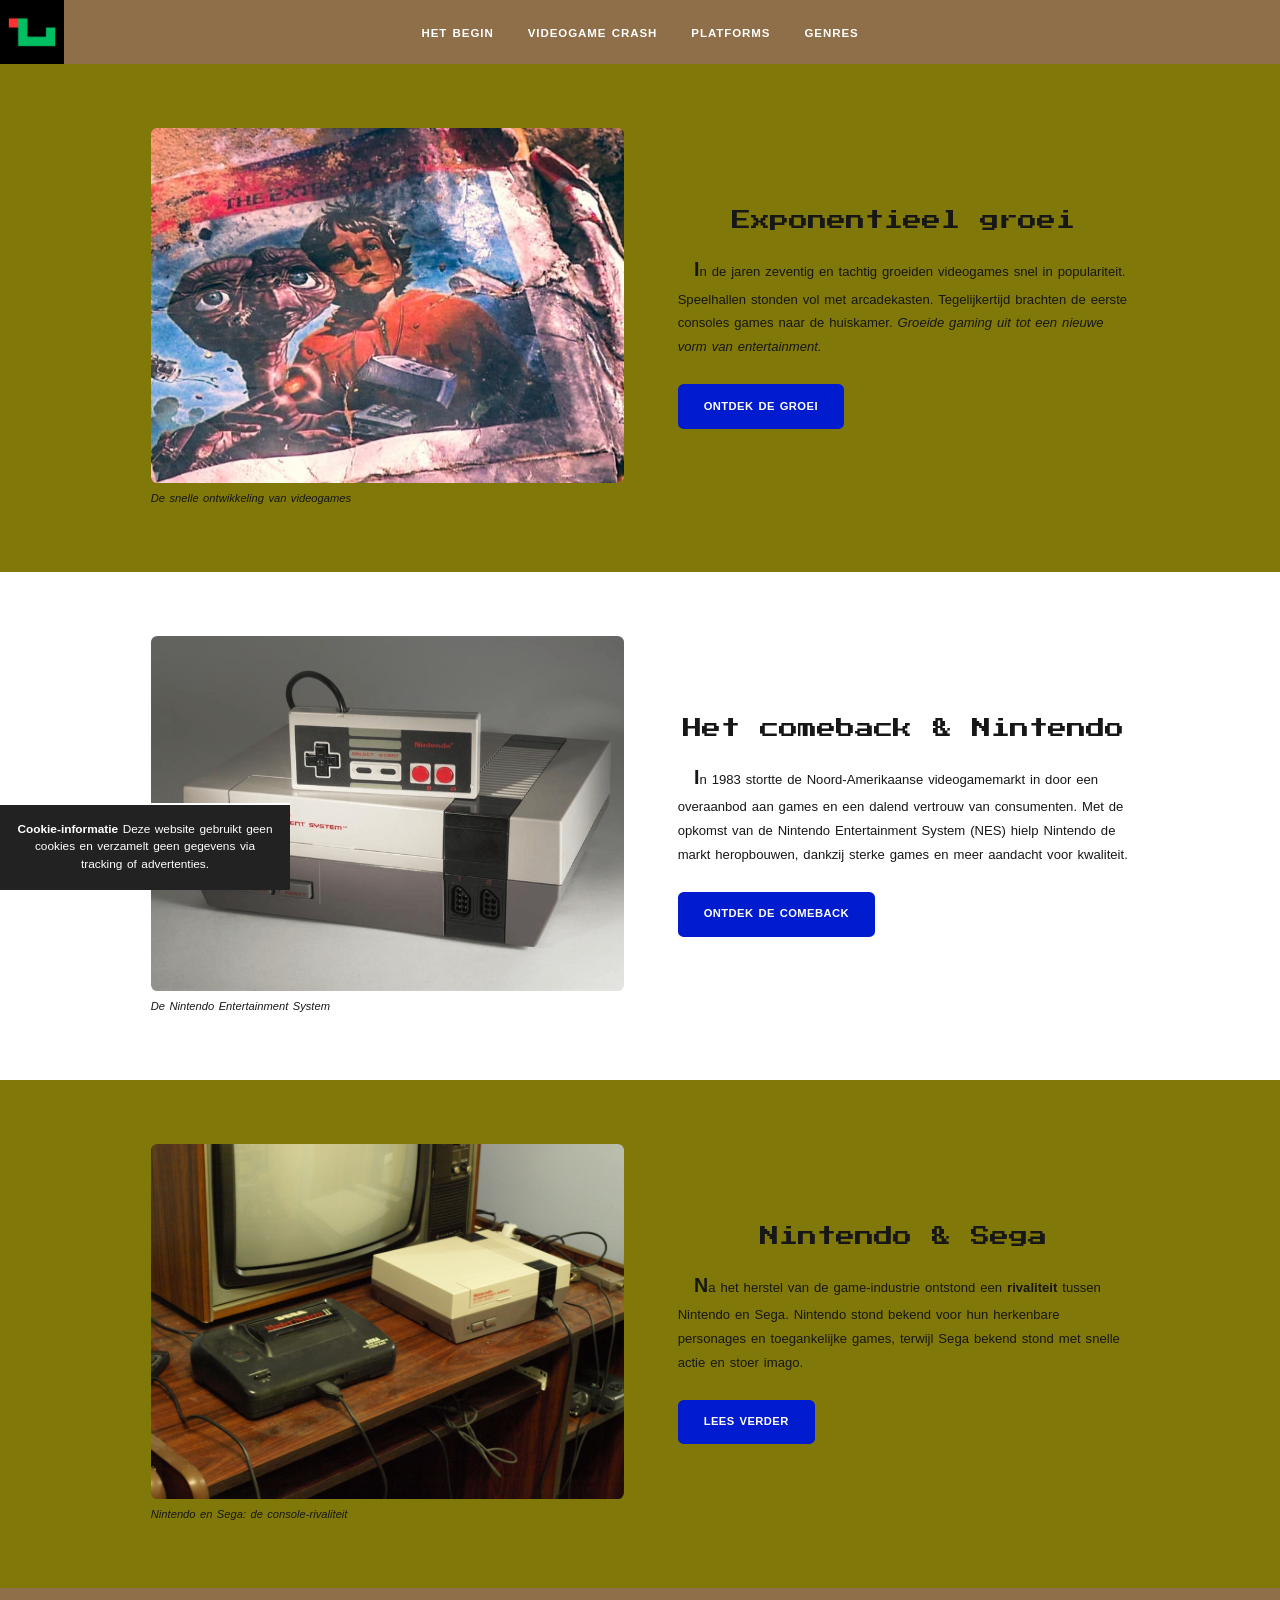
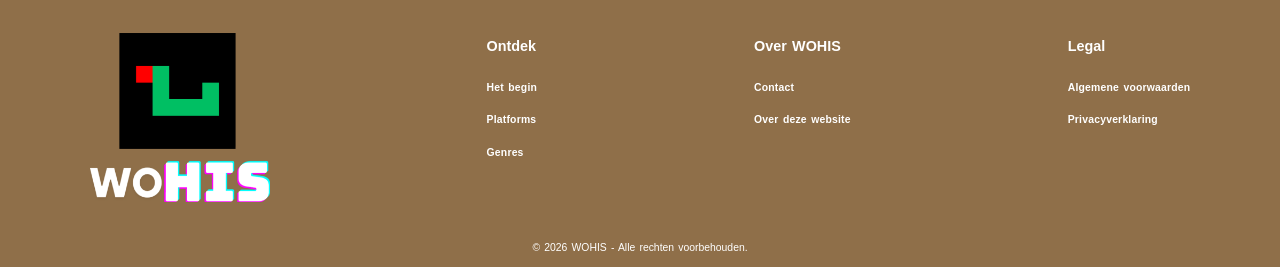
<file: sub_category.html>
<!DOCTYPE html>
<html lang="nl">
	<head>
		<meta charset="utf-8">
		<meta name="author" content="Ensar Bir">
		<meta name="description" content="Ontdek de geschiedenis van videogames, exponentiële groei, Nintendo en Sega op WOHiS. Lees meer over de ontwikkeling van games en consoles.">
		<meta name="keywords" content="videogames, Nintendo, Sega, gamegeschiedenis, consoles">
		<meta name="viewport" content="width=device-width, initial-scale=1.0">
		<title>WOHIS &#45; Evolutie van gaming</title>
		<link rel="icon" href="img/favicon.png" type="image/png">
		<link rel="stylesheet" type="text/css" href="css/subcategory.css">
		<link rel="preconnect" href="https://fonts.googleapis.com">
		<link rel="preconnect" href="https://fonts.gstatic.com" crossorigin>
		<link href="https://fonts.googleapis.com/css2?family=Cactus+Classical+Serif&family=Corben:wght@400;700&family=Google+Sans+Flex:opsz,wght@6..100,100..1000&family=Old+Standard+TT:wght@400;700&family=Press+Start+2P&display=swap" rel="stylesheet">
	</head>
	<body>
    <header class="site-header">
        <a class="logo" href="index.html" aria-label="WOHIS home">
            <img class="logo-light" src="img/wohis-logo.png" alt="WOHIS logo">
            <img class="logo-dark" src="img/favicon_dark_mode.png" alt="WOHIS logo &#40;dark mode version&#41;" aria-hidden="true">
        </a>

        <nav class="main-nav" aria-label="Hoofdnavigatie">
            <ul>
                <li><a href="sub_category.html">Het begin</a></li>
                <li><a href="sub_category.html">Videogame crash</a></li>
                <li><a href="console_war.html">Platforms</a></li>
                <li><a href="genres.html">Genres</a></li>
            </ul>
        </nav>
    </header>

		<main>	
			<section class="story-list" aria-label="Artikelen over gamegeschiedenis">
				<article class="story story-green">
					<figure class="story-image">
						<img src="img/E.T.-The-Extraterrestrial-Video-Game.png" alt="Collage van klassieke videogames en gamebeelden" title="Exponentiële groei van videogames">
						<figcaption id="nodarkmode">De snelle ontwikkeling van videogames</figcaption>
					</figure>
					<section class="story-copy">
						<h2 id="nodarkmode">Exponentieel groei</h2>
						<p id="nodarkmode">In de jaren zeventig en tachtig groeiden videogames snel in populariteit&#46; Speelhallen stonden vol met arcadekasten&#46; Tegelijkertijd brachten de eerste consoles games naar de huiskamer&#46; <em>Groeide gaming uit tot een nieuwe vorm van entertainment&#46;</em></p>
						<a class="button-link" href="artikel-1.html">Ontdek de groei</a>
					</section>
				</article>

				<article class="story story-light">
					<figure class="story-image">
						<img src="img/nes.png" alt="Klassieke Nintendo Entertainment System-console" title="Het comeback van Nintendo">
						<figcaption>De Nintendo Entertainment System</figcaption>
					</figure>
					<section class="story-copy">
						<h2>Het comeback &amp; Nintendo</h2>
						<p>In 1983 stortte de Noord-Amerikaanse videogamemarkt in door een overaanbod aan games en een dalend vertrouw van consumenten&#46; Met de opkomst van de Nintendo Entertainment System &#40;NES&#41; hielp Nintendo de markt heropbouwen&#44; dankzij sterke games en meer aandacht voor kwaliteit&#46;</p>
						<a class="button-link" href="artikel-2.html">Ontdek de comeback</a>
					</section>
				</article>

				<article class="story story-green">
					<figure class="story-image">
						<img src="img/nintendo-sega.png" alt="Klassieke Nintendo- en Sega-spelcomputers naast een beeldbuistelevisie" title="Nintendo en Sega">
						<figcaption id="nodarkmode">Nintendo en Sega: de console-rivaliteit</figcaption>
					</figure>
					<section class="story-copy">
						<h2 id="nodarkmode">Nintendo &amp; Sega</h2>
						<p id="nodarkmode">Na het herstel van de game-industrie ontstond een <strong>rivaliteit</strong> tussen Nintendo en Sega&#46; Nintendo stond bekend voor hun herkenbare personages en toegankelijke games&#44; terwijl Sega bekend stond met snelle actie en stoer imago&#46;</p>
						<a class="button-link" href="artikel-3.html">Lees verder</a>
					</section>
				</article>
			</section>
		</main>
    	<footer class="site-footer">
        	<section class="footer-brand">
            	<a href="index.html" aria-label="WOHIS home">
                	<img class="logo-light" src="img/wohiswithtext.png" alt="WOHIS logo">
	                <img class="logo-dark" src="img/wohiswithtextdarkmode.png" alt="WOHIS logo &#40;dark mode version&#41;" aria-hidden="true">
    	        </a>
	        </section>

    	    <nav aria-label="Ontdek">
        	    <ul>
            	    <li><strong>Ontdek</strong></li>
                	<li><a href="sub_category.html">Het begin</a></li>
	                <li><a href="console_war.html">Platforms</a></li>
    	            <li><a href="genres.html">Genres</a></li>
        	    </ul>
	        </nav>

    	    <nav aria-label="Over WOHIS">
        	    <ul>
            	    <li><strong>Over WOHIS</strong></li>
	                <li><a href="contact.html">Contact</a></li>
    	            <li><a href="contact.html">Over deze website</a></li>
        	    </ul>
	        </nav>

	        <nav aria-label="Legal">
    	        <ul>
        	        <li><strong>Legal</strong></li>
            	    <li><a href="contact.html">Algemene voorwaarden</a></li>
                	<li><a href="contact.html">Privacyverklaring</a></li>
	            </ul>
    	    </nav>

        	<p class="copyright">
            	&copy; 2026 WOHIS &#45; Alle rechten voorbehouden&#46;
	        </p>
    	</footer>

		<aside class="cookie-message" aria-label="Cookie-informatie">
        	<p><strong>Cookie&#45;informatie</strong> Deze website gebruikt geen cookies en verzamelt geen gegevens via tracking of advertenties&#46;</p>
    	</aside>
	</body>
</html>
</file>
<file: css/style.css>
/* Google Fonts importeren */
@import url('https://fonts.googleapis.com/css2?family=Cactus+Classical+Serif&family=Corben:wght@400;700&family=Google+Sans+Flex:opsz,wght@6..100,100..1000&family=Old+Standard+TT:wght@400;700&family=Press+Start+2P&display=swap');


/* =================================
   ALGEMENE INSTELLINGEN
================================= */

/* Zorgt ervoor dat padding en borders worden meegerekend in de totale breedte en hoogte */
* {
    box-sizing: border-box;
}

/* Zorgt ervoor dat scrollen naar onderdelen van de pagina soepel verloopt */
html {
    scroll-behavior: smooth;
}

/* Algemene instellingen voor de hele website */
body {
    margin: 0; /* Verwijdert de standaard buitenmarge van de browser */
    background-color: #eeeeee; /* Achtergrondkleur van de website */
    color: #171717; /* Standaard tekstkleur */
    font-family: "Google Sans Flex", sans-serif; /* Standaard lettertype */
    line-height: 1.6; /* Ruimte tussen tekstregels */
    word-spacing: 0.08em; /* Extra ruimte tussen woorden */
}


/* =================================
   HEADER
================================= */

/* Vormgeving en uitlijning van de bovenste navigatiebalk */
.site-header {
    position: relative; /* Maakt de header het referentiepunt voor absoluut gepositioneerde elementen */
    min-height: 64px; /* Minimale hoogte van de header */
    padding: 12px 5%; /* Binnenruimte boven/onder en links/rechts */
    background-color: #8F6F49; /* Achtergrondkleur van de header */
    display: flex; /* Zet de inhoud naast elkaar met Flexbox */
    align-items: center; /* Centreert de inhoud verticaal */
    justify-content: center; /* Centreert de navigatie horizontaal */
}

/* Plaatst het logo links in de header */
.logo {
    position: absolute; /* Haalt het logo uit de normale flex-indeling */
    left: 0%; /* Afstand vanaf de linkerkant */
    top: 0; /* Afstand vanaf de bovenkant */
    display: block; /* Zorgt ervoor dat de link als blokelement wordt weergegeven */
}

/* Bepaalt de afmetingen en weergave van het logo */
.logo img {
    width: 64px; /* Breedte van het logo */
    height: 64px; /* Hoogte van het logo */
    object-fit: contain; /* Zorgt dat het volledige logo zichtbaar blijft zonder vervorming */
}

/* Verwijdert standaard marges, padding en opsommingstekens uit navigatielijsten en footer-lijsten */
.main-nav ul,
.site-footer ul {
    margin: 0;
    padding: 0;
    list-style: none;
}

/* Zet de navigatielinks naast elkaar */
.main-nav ul {
    display: flex;
    justify-content: center; /* Centreert de links */
    flex-wrap: wrap; /* Laat links naar een volgende regel gaan als er te weinig ruimte is */
    gap: 34px; /* Ruimte tussen de navigatielinks */
}

/* Algemene vormgeving van links in de header en footer */
.main-nav a,
.site-footer a {
    color: #ffffff; /* Witte tekstkleur */
    text-decoration: none; /* Verwijdert de standaard onderstreping */
    text-transform: uppercase; /* Zet tekst om naar hoofdletters */
    letter-spacing: 0.08em; /* Ruimte tussen letters */
    font-size: 0.72rem; /* Tekstgrootte */
    font-weight: 700; /* Dikke tekst */
}


/* =================================
   ALGEMENE INDELING VAN DE PAGINA
================================= */

/* Beperkt de breedte van directe secties binnen main en centreert deze */
main > section {
    width: 100%; /* Maximaal 1100px breed of 90% van het scherm */
    margin: 0 auto; /* Centreert de sectie horizontaal */
}

/* De grote afbeelding en tekst bovenaan de homepage */
.hero {
    position: relative; /* Maakt dit het referentiepunt voor de tekst over de afbeelding */
    min-height: 360px; /* Minimale hoogte van het hero-gedeelte */
    overflow: hidden; /* Verbergt inhoud die buiten de sectie valt */
}

/* Zorgt dat de hero-afbeelding de volledige breedte vult */
.hero > img {
    display: block; /* Verwijdert ongewenste ruimte onder de afbeelding */
    width: 100%; /* Gebruikt de volledige breedte */
    height: 360px; /* Stelt de hoogte in */
    object-fit: cover; /* Vult het afbeeldingsvak zonder de afbeelding te vervormen */
}

/* Plaatst de tekst boven op de hero-afbeelding */
.hero-copy {
    position: absolute; /* Maakt het mogelijk om de tekst boven op de afbeelding te plaatsen */
    top: 12%; /* Afstand vanaf de bovenkant */
    right: 8%; /* Afstand vanaf de rechterkant */
    max-width: 390px; /* Maximale breedte van het tekstblok */
    text-align: right; /* Lijnt de tekst rechts uit */
}


/* =================================
   KOPPEN EN TEKST
================================= */

/* Vormgeving van de grootste koppen */
h1 {
    margin: 0 0 18px; /* Geen bovenmarge en 18px ondermarge */
    font-family: "Google Sans Flex", sans-serif; /* Lettertype voor koppen */
    font-weight: 700; /* Dikke tekst */
    line-height: 1.05; /* Kleine afstand tussen de regels */
    letter-spacing: -0.04em; /* Maakt de letters iets compacter */
    text-indent: 0.2em; /* Laat de eerste regel iets inspringen */
    font-size: clamp(2rem, 4vw, 3.5rem); /* Lettergrootte past zich aan het scherm aan */
    text-transform: uppercase; /* Zet de tekst om naar hoofdletters */
}

/* Vormgeving van de kleinere koppen */
h2 {
    margin: 0 0 18px; /* Geen bovenmarge en 18px ondermarge */
    font-family: "Press Start 2P", sans-serif; /* Lettertype voor koppen */
    font-weight: 700; /* Dikke tekst */
    line-height: 1.05; /* Kleine afstand tussen de regels */
    letter-spacing: -0.04em; /* Maakt de letters iets compacter */
    text-indent: 0.2em; /* Laat de eerste regel iets inspringen */
    font-size: clamp(1.35rem, 2vw, 2rem); /* Responsieve lettergrootte */
}



/* Algemene vormgeving van alinea's */
p {
    margin: 0 0 22px; /* Ruimte onder iedere alinea */
    line-height: 1.65; /* Ruimte tussen tekstregels */
    text-indent: 0.5em; /* Laat de eerste regel iets inspringen */
}


/* =================================
   KNOPPEN
================================= */

/* Vormgeving van algemene knoppen */
.button {
    display: inline-block; /* Maakt het mogelijk om padding en afmetingen toe te passen */
    padding: 9px 16px; /* Binnenruimte in de knop */
    border: 2px double #0528F2; /* Dubbele blauwe rand */
    border-color: #0528F2;
    border-style: double;
    border-width: 2px;
    border-radius: 4px; /* Licht afgeronde hoeken */
    background-color: #0528F2; /* Blauwe achtergrond */
    color: #ffffff; /* Witte tekst */
    text-decoration: none; /* Geen onderstreping */
    text-transform: uppercase; /* Hoofdletters */
    letter-spacing: 0.04em; /* Ruimte tussen letters */
    font-size: 0.7rem; /* Tekstgrootte */
    font-weight: 800; /* Extra dikke tekst */
}



/* =================================
   INHOUDSRIJEN
================================= */

/* Zet een afbeelding en een tekstblok naast elkaar */
.content-row {
    display: flex;
    align-items: center; /* Centreert de onderdelen verticaal */
    justify-content: space-between; /* Verdeelt de beschikbare ruimte */
    gap: 7%; /* Ruimte tussen afbeelding en tekst */
    padding: 55px 5%; /* Binnenruimte rondom de inhoud */
}

/* Bepaalt de grootte van de afbeelding binnen een inhoudsrij */
.content-row figure {
    flex: 1 1 55%; /* Basisbreedte van 55%, mag groeien en krimpen */
    min-width: 0; /* Voorkomt dat de afbeelding de rij te breed maakt */
    margin: 0; /* Verwijdert de standaardmarge van figure */
}

/* Vormgeving van afbeeldingen binnen een inhoudsrij */
.content-row figure img {
    display: block;
    width: 100%; /* Afbeelding vult de volledige breedte */
    aspect-ratio: 16 / 9; /* Houdt de verhouding 16:9 aan */
    object-fit: cover; /* Vult het afbeeldingsvak zonder vervorming */
    border-radius: 3px; /* Licht afgeronde hoeken */
}

/* Vormgeving van het bijschrift onder afbeeldingen */
figcaption {
    margin-top: 7px; /* Ruimte boven het bijschrift */
    color: #666666; /* Grijze tekstkleur */
    font-size: 0.72rem; /* Kleine tekst */
    font-style: italic; /* Schuingedrukte tekst */
}

/* Bepaalt de breedte van het tekstgedeelte naast de afbeelding */
.copy {
    flex: 1 1 38%;
}

/* Maakt de eerste letter van alinea's in het tekstgedeelte groter en dikker */
.copy p::first-letter {
    font-size: 1.25em;
    font-weight: 700;
}


/* =================================
   FOOTER
================================= */

/* Vormgeving en indeling van de onderste navigatiebalk */
.site-footer {
    position: relative; /* Referentiepunt voor de copyrighttekst */
    display: flex; /* Zet de footer-onderdelen naast elkaar */
    align-items: flex-start; /* Lijnt de onderdelen bovenaan uit */
    justify-content: space-between; /* Verdeelt de onderdelen over de beschikbare breedte */
    flex-wrap: wrap; /* Laat onderdelen naar een volgende regel gaan als dat nodig is */
    gap: 30px; /* Ruimte tussen de footer-onderdelen */
    padding: 45px 7% 65px; /* Binnenruimte boven, links/rechts en onder */
    background-color: #8F6F49; /* Achtergrondkleur van de footer */
    color: #ffffff; /* Standaard tekstkleur */
}

/* Bepaalt de breedte van het logo in de footer */
.footer-brand img {
    width: 90px;
    height: auto; /* Behoudt de oorspronkelijke verhouding */
}

/* Geeft ruimte onder ieder lijstonderdeel in de footer */
.site-footer li {
    margin-bottom: 7px;
}

/* Vormgeving van de titels boven de footer-linklijsten */
.site-footer li strong {
    display: inline-block;
    margin-bottom: 8px; /* Ruimte onder de titel */
    font-size: 0.9rem;
}

/* Past de footer-links aan ten opzichte van de algemene navigatielinks */
.site-footer a {
    font-size: 0.65rem;
    text-transform: none; /* Behoudt normale hoofd- en kleine letters */
    letter-spacing: 0.02em;
}

/* Plaatst de copyrighttekst onderaan en centreert deze */
.copyright {
    position: absolute; /* Plaatst de tekst los van de normale flex-indeling */
    right: 7%;
    bottom: 10px;
    left: 7%;
    margin: 0;
    text-align: center;
    font-size: 0.65rem;
}


/* =================================
   COOKIE MELDING
================================= */

/* Plaatst de cookiemelding vast rechtsonder op het scherm */
.cookie-message {
    position: fixed; /* Blijft op dezelfde plek tijdens het scrollen */
    z-index: 9999; /* Zorgt dat de melding boven andere elementen staat */
    right: 16px;
    bottom: 16px;
    max-width: 290px;
    max-height: 90px;
    padding: 14px; /* Binnenruimte */
    border: 1px solid #333333;
    background-color: #ffffff;
    box-shadow: 0 2px 12px #00000033; /* Schaduw rondom de melding */
    font-size: 0.75rem;
}

/* Verkleint de ruimte onder alinea's in de cookiemelding */
.cookie-message p {
    margin-bottom: 6px;
}

/* Geeft links in de cookiemelding een blauwe kleur */
.cookie-message a {
    color: #0528F2;
}


/* =================================
   TABELLEN
================================= */

/* Laat de tabel de volledige beschikbare breedte gebruiken */
table {
    width: 100%;
    border-collapse: collapse; /* Voegt aangrenzende tabelranden samen */
}

/* Algemene vormgeving van tabelkoppen en tabelcellen */
th,
td {
    padding: 10px; /* Ruimte rondom de celinhoud */
    text-align: left; /* Lijnt tekst links uit */
    border: 1px solid #777777; /* Dunne grijze rand */
}

/* Geeft even rijen in de tabel een lichtblauwe achtergrond */
tbody tr:nth-child(even) {
    background-color: #cff;
}

/* Geeft oneven rijen in de tabel een witte achtergrond */
tbody tr:nth-child(odd) {
    background-color: #fff;
}


/* =================================
   AFBEELDINGEN IN TEKSTPAGINA'S
================================= */

/* Laat een afbeelding links naast de tekst zweven */
.article-image {
    float: left;
    width: 40%; /* Afbeelding neemt 40% van de beschikbare breedte in */
    margin: 0 22px 14px 0; /* Ruimte rechts en onder de afbeelding */
}


/* =================================
   NAVIGATIELINKS
================================= */

/* Selecteert links die direct binnen een lijstonderdeel van een navigatie staan */
nav > ul > li > a {
    transition: color 0.2s ease; /* Laat kleurveranderingen geleidelijk verlopen */
}


/* =================================
   CONTACT PAGINA
================================= */

/* Algemene achtergrond van het contactgedeelte */
.contact-main {
    background-color: #ffffff;
}

/* Introductiegedeelte bovenaan de contactpagina */
.contact-intro {
    min-height: 310px; /* Minimale hoogte */
    padding: 65px 6%; /* Binnenruimte */
    background-color: #ffffff;
}

/* Afwijkende vormgeving van de hoofdkop op de contactpagina */
.contact-intro h1 {
    margin-bottom: 30px;
    font-family: 'Google Sans Flex', sans-serif;
    font-size: 3rem;
    font-weight: 500;
}

/* Beperkt de breedte en bepaalt de tekstgrootte van de introductie */
.contact-intro p {
    max-width: 620px;
    font-size: 0.85rem;
    line-height: 1.7;
}

/* Achtergrond en binnenruimte van het contactformulier */
.contact-form-section {
    padding: 55px 3%;
    background-color: #807809;
}

/* Verdeelt het formulier in twee kolommen */
.contact-form-section fieldset {
    display: grid;
    grid-template-columns: 1fr 1.5fr; /* Tweede kolom is anderhalf keer zo breed */
    gap: 25px; /* Ruimte tussen de kolommen */
    padding: 0;
    border: none;
}

/* Verbergt de legend visueel, maar houdt deze beschikbaar voor hulptechnologie */
.contact-form-section legend {
    position: absolute;
    width: 1px;
    height: 1px;
    overflow: hidden;
    clip: rect(0, 0, 0, 0);
}

/* Zet de contactvelden onder elkaar */
.contact-fields {
    display: flex;
    flex-direction: column;
    justify-content: center;
    gap: 12px;
}

/* Verwijdert de standaard ondermarge van alinea's in het formulier */
.contact-fields p {
    margin: 0;
}

/* Vormgeving van de labels bij de invoervelden */
.contact-fields label,
.message-field label {
    display: block;
    margin-bottom: 5px;
    color: #ffffff;
    font-size: 0.8rem;
}

/* Vormgeving van invoervelden en keuzelijsten */
.contact-fields input,
.contact-fields select {
    width: 100%;
    min-height: 38px;
    padding: 8px;
    border: 1px solid #aaaaaa;
    border-radius: 5px;
    background-color: #eeeeee;
    font-family: inherit; /* Gebruikt hetzelfde lettertype als het omliggende element */
    font-size: 0.8rem;
}

/* Zet de berichtvelden onder elkaar en centreert ze verticaal */
.message-field {
    display: flex;
    flex-direction: column;
    justify-content: center;
}

/* Vormgeving van het grote tekstvak voor het bericht */
.message-field textarea {
    width: 100%;
    min-height: 170px;
    padding: 12px;
    border: 2px solid #0528F2;
    border-radius: 5px;
    background-color: #eeeeee;
    font-family: inherit;
    font-size: 0.85rem;
    resize: vertical; /* Gebruiker kan het tekstvak alleen hoger of lager maken */
}

/* Vormgeving van de verzendknop */
.message-field input[type="submit"] {
    width: 100%;
    margin-top: 15px;
    padding: 12px;
    border: 2px double #0528F2;
    border-color: #0528F2;
    border-style: double;
    border-width: 2px;
    border-radius: 5px;
    background-color: #0528F2;
    color: #ffffff;
    font-family: inherit;
    font-weight: bold;
    cursor: pointer; /* Verandert de muisaanwijzer in een handje */
}

/* =================================
   GENRES PAGINA
================================= */

/* Algemene indeling van de genrespagina */
.genres-main {
    padding: 35px 3% 50px;
    background-color: #ffffff;
}

/* Centreert en vergroot de hoofdkop van de genrespagina */
.genres-main > h1 {
    margin: 0 0 45px;
    text-align: center;
    font-size: 3rem;
    font-weight: 800;
}

/* Zet de omschrijving en afbeelding van een genre naast elkaar */
.genre-row {
    display: flex;
    align-items: center;
    justify-content: space-between;
    gap: 7%;
    margin-bottom: 25px;
    padding: 0 7%;
}

/* Wisselt de volgorde van afbeelding en tekst om */
.genre-row.reverse {
    flex-direction: row-reverse;
}

/* Bepaalt de breedte en binnenruimte van de genretekst */
.genre-description {
    flex: 1 1 35%;
    min-width: 0;
    padding: 15px;
}

/* Vormgeving van de kop binnen een genreomschrijving */
.genre-description h2 {
    margin-bottom: 20px;
    text-align: center;
    font-family: "Old Standard TT", serif;
    font-size: 1.5rem;
    font-weight: 400;
}

/* Vormgeving van de tekst binnen een genreomschrijving */
.genre-description p {
    font-family: "Old Standard TT", serif;
    font-size: 0.78rem;
    line-height: 1.5;
    text-indent: 0.5em;
}

/* Bepaalt de breedte van de genreafbeelding */
.genre-image {
    flex: 1 1 60%;
    min-width: 0;
    margin: 0;
}

/* Zorgt dat genreafbeeldingen de volledige beschikbare breedte gebruiken */
.genre-image img {
    display: block;
    width: 100%;
    aspect-ratio: 16 / 9;
    object-fit: cover;
    border-radius: 3px;
}

/* Vormgeving van het bijschrift onder genreafbeeldingen */
.genre-image figcaption {
    margin-top: 5px;
    color: #777777;
    font-size: 0.65rem;
    font-style: italic;
}

/* Cookie information notice */
.cookie-message {
    position: fixed;
    bottom: 0;
    left: 0;
    width: 100%;
    max-width: 290px;
    max-height: 90px;
    box-sizing: border-box;
    padding: 1rem;
    background-color: #222222;
    color: #ffffff;
    text-align: center;
    border-top: 0.15rem double #ffffff;
    font-size: 0.74rem;
    z-index: 99999;
    margin-bottom: 10px;
}

.cookie-message p {
    margin: 0;
    color: #ffffff;
    line-height: 1.5;
}

/* Cookie notice on smaller screens */
@media screen and (max-width: 768px) {
    .cookie-message {
        padding: 0.8rem;
        font-size: 0.9rem;
    }
}

/* =================================
   MOBIELE WEERGAVE
================================= */

@media screen and (max-width: 768px) {

    /* Contactpagina: minder ruimte rondom de introductie */
    .contact-intro {
        min-height: auto;
        padding: 25px 5% 35px;
    }

    /* Kleinere kop op de contactpagina */
    .contact-intro h1 {
        margin-bottom: 18px;
        font-size: 2rem;
    }

    /* Kleinere tekst op de contactpagina */
    .contact-intro p {
        font-size: 0.7rem;
    }

    /* Minder binnenruimte rondom het contactformulier */
    .contact-form-section {
        padding: 25px 5%;
    }

    /* Zet de formulierkolommen op mobiel onder elkaar */
    .contact-form-section fieldset {
        display: flex;
        flex-direction: column;
        gap: 15px;
    }

    /* Verkleint de ruimte tussen de contactvelden */
    .contact-fields {
        gap: 8px;
    }

    /* Maakt de invoervelden compacter */
    .contact-fields input,
    .contact-fields select {
        min-height: 30px;
        padding: 5px;
        font-size: 0.7rem;
    }

    /* Past de labels aan voor mobiel */
    .contact-fields label,
    .message-field label {
        color: #171717;
        font-size: 0.7rem;
    }

    /* Zorgt ervoor dat background kleur in contact pagina transperant verandert */
    .contact-form-section {
        background-color: #ffffff;
    }

    /* Maakt het berichtveld kleiner */
    .message-field textarea {
        min-height: 120px;
        font-size: 0.7rem;
    }

    /* Verkleint de verzendknop */
    .message-field input[type="submit"] {
        margin-top: 10px;
        padding: 9px;
        font-size: 0.7rem;
    }

    /* Genrespagina: minder ruimte rondom de inhoud */
    .genres-main {
        padding: 25px 5%;
    }

    /* Kleinere en anders vormgegeven hoofdkop */
    .genres-main > h1 {
        margin-bottom: 20px;
        font-size: 1.5rem;
        font-family: "Old Standard TT", serif;
        font-weight: 400;
    }

    /* Zet genreafbeeldingen en tekst onder elkaar */
    .genre-row,
    .genre-row.reverse {
        flex-direction: column;
        gap: 10px;
        margin-bottom: 20px;
        padding: 0;
    }

    /* Plaatst de genreomschrijving onder de afbeelding */
    .genre-description {
        order: 2;
        width: 100%;
        padding: 8px 5px;
    }

    /* Plaatst de genreafbeelding boven de tekst */
    .genre-image {
        order: 1;
        width: 100%;
    }

    /* Verkleint de koppen van de genreomschrijvingen */
    .genre-description h2 {
        margin-bottom: 8px;
        font-size: 1rem;
    }

    /* Verkleint de tekst van de genreomschrijvingen */
    .genre-description p {
        font-size: 0.65rem;
        line-height: 1.5;
    }

    /* Behoudt de beeldverhouding van genreafbeeldingen */
    .genre-image img {
        aspect-ratio: 16 / 9;
    }

}


/* =================================
   DESKTOP WEERGAVE
================================= */

/* Deze instellingen gelden alleen voor schermen breder dan 768px */
@media screen and (min-width: 768px) {

    /* Zet omgekeerde inhoudsrijen op desktop in een normale rij */
    .content-row.reverse {
        flex-direction: row;
    }

    /* Zet gewone inhoudsrijen ook horizontaal */
    .content-row:not(.reverse) {
        flex-direction: row;
    }

    /* Past de hoogte van de hero-afbeelding aan de schermbreedte aan */
    .hero > img {
        height: min(42vw, 520px);
    }
}


/* =================================
   MOBIEL EN KLEINE TABLETS
================================= */

@media screen and (max-width: 768px) {

    /* Maakt de header hoger en geeft ruimte voor het logo */
    .site-header {
        min-height: 74px;
        padding: 12px 14px 12px 62px;
    }

    /* Verplaatst het logo naar links op mobiele schermen */
    .logo {
        left: 12px;
        top: 15px;
    }

    /* Verkleint het logo op mobiel */
    .logo img {
        width: 38px;
        height: 38px;
    }

    /* Verkleint de ruimte tussen navigatielinks */
    .main-nav ul {
        gap: 7px 14px;
    }

    /* Verkleint de navigatietekst */
    .main-nav a {
        font-size: 0.55rem;
    }

    /* Laat hoofdsecties de volledige schermbreedte gebruiken */
    main > section {
        width: 100%;
    }

    /* Verkleint de minimale hoogte van het hero-gedeelte */
    .hero {
        min-height: 230px;
    }

    /* Verkleint de hero-afbeelding */
    .hero > img {
        height: 230px;
    }

    /* Past de positie en breedte van de hero-tekst aan */
    .hero-copy {
        top: 12%;
        right: 5%;
        max-width: 230px;
    }

    /* Verkleint de H1-koppen */
    h1 {
        font-size: 1.55rem;
    }

    /* Zet inhoudsrijen op mobiel onder elkaar */
    .content-row,
    .content-row.reverse {
        flex-direction: column;
        align-items: stretch;
        gap: 20px;
        padding: 28px 7%;
    }

    /* Laat afbeeldingen en tekst de volledige breedte gebruiken */
    .content-row figure,
    .copy {
        width: 100%;
        flex-basis: auto;
    }

    /* Zet de tekst onder de afbeelding bij omgekeerde inhoudsrijen */
    .content-row.reverse .copy {
        order: 2;
    }

    /* Zet de afbeelding boven de tekst bij omgekeerde inhoudsrijen */
    .content-row.reverse figure {
        order: 1;
    }

    /* Verkleint H2-koppen binnen het tekstgedeelte */
    .copy h2 {
        font-size: 1.3rem;
    }

    /* Past de alinea's aan voor mobiel */
    .copy p {
        font-size: 0.85rem;
    }


    /* Footer: verandert de flex-indeling naar een raster met twee kolommen */
    .site-footer {
        display: grid;
        grid-template-columns: 1fr 1fr; /* Twee even brede kolommen */
        gap: 24px;
        padding: 30px 7% 65px;
    }

    /* Laat het footerlogo beide kolommen gebruiken */
    .footer-brand {
        grid-column: 1 / -1;
    }

    /* Verkleint het footerlogo op mobiel */
    .footer-brand img {
        width: 65px;
    }

    /* Verkleint de copyrighttekst op mobiel */
    .copyright {
        font-size: 0.55rem;
    }

    /* Verplaatst de cookiemelding dichter naar de rand en maakt deze smaller */
    .cookie-message {
        right: 8px;
        bottom: 8px;
        max-width: 230px;
    }

    /* Zet afbeeldingen die normaal links zweven op mobiel boven de tekst */
    .article-image {
        float: none;
        width: 100%;
        margin: 0 0 14px;
    }

}


/* =================================
   FORMULIER - ALGEMENE INSTELLINGEN
================================= */

/* Zorgt dat het contactgedeelte voldoende hoogte heeft en ruimte boven en onder */
.contact-main {
    min-height: 65vh; /* Minimaal 65% van de hoogte van het zichtbare scherm */
    padding-top: 35px;
    padding-bottom: 0;
}

/* Algemene binnenruimte en rand voor fieldsets */
fieldset {
    padding: 22px;
    border: 2px double #8F6F49;
}

/* Vormgeving van de titel van een fieldset */
legend {
    padding: 0 8px;
    font-weight: 700;
}

/* Algemene vormgeving van formulierlabels */
label {
    display: block;
    margin-bottom: 5px;
    font-weight: 700;
}

/* Algemene vormgeving van invoervelden en tekstvakken, behalve verzendknoppen */
input:not([type="submit"]),
textarea {
    width: 100%;
    padding: 10px;
    border: 1px solid #777777;
    font: inherit;
}

/* Maakt het mogelijk om tekstvakken alleen verticaal groter of kleiner te maken */
textarea {
    resize: vertical;
}



/* =========================================
   Footer - Algemene instellingen
========================================= */

/* Dezelfde footer-indeling op alle pagina's */
.site-footer {
    position: relative;
    display: flex;
    align-items: flex-start;
    justify-content: space-between;
    flex-wrap: wrap;
    gap: 30px;
    padding: 45px 7% 65px;
    background-color: #8F6F49;
    color: #ffffff;
}

/* Logo in de footer */
.footer-logo .brand-symbol {
    width: 2.8rem;
    height: 2.8rem;
    font-size: 1.1rem;
}

.footer-logo .brand-name {
    display: block;
    font-size: 1.6rem;
}

/* Afbeelding van het footerlogo */
.footer-brand img {
    width: 180px;
    height: auto;
}

/* Koppen en links in de footer */
.footer-nav h2 {
    margin: 0.5rem;
    font-size: 0.8rem;
    font-weight: 600;
}

/* Lijsten in de footer */
.site-footer ul {
    margin: 0;
    padding: 0;
    list-style: none;
}

.footer-nav li,
.site-footer li {
    margin-bottom: 7px;
}

/* Vormgeving van de footerlinks */
.site-footer a {
    color: #ffffff;
    font-size: 0.65rem;
    letter-spacing: 0.02em;
    text-decoration: none;
    text-transform: none;
}

/* Belangrijke tekst in de footer */
.site-footer li strong {
    display: inline-block;
    margin-bottom: 8px;
    font-size: 0.9rem;
}

/* Nieuwsbrief formulier */
.footer-form {
    flex: 1 1 100%;
    max-width: 23rem;
    margin-top: 0.5rem;
}

.footer-form fieldset {
    border: 0.12rem double #ffffff;
}

.footer-form legend,
.footer-form label {
    font-size: 0.65rem;
    font-weight: 600;
}

.footer-form label,
.footer-form input {
    display: block;
    width: 100%;
    margin-bottom: 0.4rem;
}

.footer-form input {
    padding: 0.45rem;
    font: inherit;
    font-size: 0.7rem;
}

.footer-form input[type="submit"] {
    background-color: #001dcc;
    color: #ffffff;
    font-weight: 700;
}

/* Copyright onderaan de footer */
.copyright {
    position: absolute;
    right: 7%;
    bottom: 10px;
    left: 7%;
    margin: 0;
    font-size: 0.65rem;
    text-align: center;
}

/* =================================
   AUTOMATIC DARK MODE
================================= */

/* Default: show light mode logo */
.logo-light {
    display: block;
}

.logo-dark {
    display: none;
}

@media (prefers-color-scheme: dark) {

    .logo-light {
        display: none;
    }

    .logo-dark {
        display: block;
    }

    /* Changes the main website background and default text */
    body {
        background-color: #000000;
        color: #ffffff;
    }

    /* Changes text on the main content areas */
    .contact-main,
    .contact-intro,
    .genres-main {
        background-color: #000000;
        color: #ffffff;
    }

    /* Makes general headings and paragraphs light */
    h1,
    h2,
    p {
        color: #ffffff;
    }

    /* Keeps the header and footer unchanged */
    .site-header,
    .site-footer {
        background-color: #000000;
        color: #ffffff;
    }

    .site-header a,
    .site-footer a {
        color: #ffffff;
    }
}

@media screen and (max-width: 768px) and (prefers-color-scheme: light) {
    .content-row.reverse {
        background-color: #590202;
    }

    /* Zet gewone inhoudsrijen ook horizontaal */
    .content-row:not(.reverse) {
        background-color: #807809;
    }
    
    #crash-title {
        color: #ffffff;
    }

    #future-title {
        color: #ffffff;
    }
    
}

@media screen and (max-width: 768px) and (prefers-color-scheme: dark) {
    .contact-form-section {
        background-color: #000000;
    }

    .contact-fields label {
        color: #ffffff;
    }

    .message-field label {
        color: #ffffff;
    }

    .content-row.reverse {
        background-color: #8F6F49;
    }

    /* Zet gewone inhoudsrijen ook horizontaal */
    .content-row:not(.reverse) {
        background-color: #807809;
    }

    #intro-title {
        color: #000000;
    }

    #platform-title {
        color: #000000;
    }
}
</file>
<file: css/other.css>
/* =========================================
   WOHiS - Algemene styling
========================================= */

/* Zorgt ervoor dat padding en borders binnen de breedte vallen */
* {
    box-sizing: border-box;
}

/* Algemene instellingen voor de website */
html {
    font-size: 16px;
}

body {
    margin: 0;
    background-color: #ffffff;
    color: #171717;
    font-family: "Google Sans Flex", Arial, sans-serif;
    line-height: 1.55;
    word-spacing: 0.06em;
}

/* Algemene styling voor links */
a {
    color: inherit;
    text-decoration: none;
}

/* Maakt links zichtbaar wanneer je met het toetsenbord navigeert */
a:focus-visible {
    outline: 3px solid #00d59a;
    outline-offset: 3px;
}

#nopixel {
    font-family: "Cactus Classical Serif";
    font-size: 1rem;
    font-weight: 600;
}


/* =========================================
   Header en navigatie
========================================= */

/* Achtergrond en indeling van de header */
.site-header {
    position: relative;
    display: flex;
    align-items: center;
    justify-content: center;
    min-height: 64px;
    padding: 12px 5%;
    background-color: #8F6F49;
    color: #ffffff;
}

/* Logo links in de header */
.logo {
    position: absolute; /* Haalt het logo uit de normale flex-indeling */
    left: 0%; /* Afstand vanaf de linkerkant */
    top: 0; /* Afstand vanaf de bovenkant */
    display: block; /* Zorgt ervoor dat de link als blokelement wordt weergegeven */
}

/* Bepaalt de afmetingen en weergave van het logo */
.logo img {
    width: 64px; /* Breedte van het logo */
    height: 64px; /* Hoogte van het logo */
    object-fit: contain; /* Zorgt dat het volledige logo zichtbaar blijft zonder vervorming */
}

/* Merknaam en logo-onderdelen */
.brand {
    display: inline-flex;
    align-items: center;
    gap: 0.35rem;
    flex-shrink: 0;
}

.brand-symbol {
    display: grid;
    place-items: center;
    width: 1.7rem;
    height: 1.7rem;
    border: 0.15rem double #00d59a;
    background-color: #050505;
    color: #00d59a;
    font-family: "Press Start 2P", sans-serif;
    font-size: 0.75rem;
}

.brand-name {
    font-size: 1.2rem;
    font-weight: 800;
    letter-spacing: 0.08em;
}

.brand-name span {
    color: #00d59a;
}

/* Navigatie en footer gebruiken geen standaard lijst-opmaak */
.main-nav ul,
.footer-nav ul,
.site-footer ul {
    margin: 0;
    padding: 0;
    list-style: none;
}

/* Navigatielinks naast elkaar plaatsen */
.main-nav ul {
    display: flex;
    justify-content: center;
    flex-wrap: wrap;
    gap: 34px;
}

/* Vormgeving van de navigatielinks */
.main-nav a,
.site-footer a {
    color: #ffffff; /* Witte tekstkleur */
    text-decoration: none; /* Verwijdert de standaard onderstreping */
    text-transform: uppercase; /* Zet tekst om naar hoofdletters */
    letter-spacing: 0.08em; /* Ruimte tussen letters */
    font-size: 0.72rem; /* Tekstgrootte */
    font-weight: 700; /* Dikke tekst */
}


/* =========================================
   Algemene pagina
========================================= */

/* Houdt de inhoud van de website in het midden */
.page-shell {
    width: 100%;
    max-width: 76rem;
    margin: 0 auto;
    background-color: #ffffff;
}


/* =========================================
   Console War pagina
========================================= */

/* Plaatst de drie afbeeldingen naast elkaar */
.console-hero {
    display: grid;
    grid-template-columns: repeat(3, minmax(0, 1fr));
    align-items: center;
    gap: 2rem;
    padding: 2rem 8% 1rem;
}

/* Verwijdert de standaardmarge van figure */
.console-hero figure {
    margin: 0;
}

/* Zorgt ervoor dat afbeeldingen netjes in hun vak passen */
.console-hero img {
    display: block;
    width: 100%;
    height: 11rem;
    object-fit: contain;
}

/* Bijschrift onder de afbeeldingen */
.console-hero figcaption {
    margin-top: 0.4rem;
    font-size: 0.7rem;
    text-align: center;
}

/* Algemene titel van de pagina */
.page-title {
    margin: 0;
    padding: 0.8rem 1rem 1.5rem;
    font-family: "Old Standard TT", serif;
    font-size: clamp(1.5rem, 2.4vw, 2.1rem);
    font-weight: 400;
    text-align: center;
}

/* Achtergrond en breedte van de tekstinhoud */
.console-content {
    width: min(64%, 58rem);
    margin: 0 auto;
    padding: 2rem 4%;
    background-color: #807809;
}

/* Koppen binnen de tekstinhoud */
.console-content h2,
.article-copy h1,
.article-copy h2 {
    margin: 0.6rem;
    padding-top: 2rem;
    font-family: "Press Start 2P", sans-serif;
    font-size: 0.75rem;
    font-weight: 400;
    line-height: 1.7;
    text-transform: uppercase;
}

/* Algemene tekst binnen de Console War- en artikelpagina's */
.console-content p,
.article-copy p {
    margin: 0 0 1.2rem;
    font-size: 0.76rem;
    line-height: 1.65;
    text-indent: 1em;
}

/* Maakt de eerste letter van een alinea groter */
.console-content p::first-letter,
.article-copy p::first-letter {
    font-size: 1.15em;
    font-weight: 700;
}

/* Ruimte tussen de verschillende tekstonderdelen */
.console-content section {
    margin-bottom: 1.5rem;
}

.console-content section:last-child {
    margin-bottom: 0;
}


/* =========================================
   Artikelpagina's
========================================= */

/* Verdeelt de artikelpagina in drie kolommen */
.article-page {
    display: grid;
    grid-template-columns: 10% 1fr 10%;
    align-items: stretch;
}

/* Nummering aan de linkerkant van het artikel */
article-numbering {
    grid-column: 1;
    grid-row: 1;
    padding: 2rem 0.5rem;
    background-color: #ffffff;
}

/* Zet de artikelnummers onder elkaar */
.article-numbering ol {
    display: grid;
    grid-template-rows: auto auto;
    gap: 0;
    margin: 0;
    padding-left: 5rem;
    font-family: "Old Standard TT", serif;
    font-size: 2rem;
    list-style-position: outside;
}

/* ol numbering in article pagina's (1. 2.)*/
#first {
    margin-top: 3rem;
}
#second {
    margin-top: 45rem;
}

#third {
    margin-top: 3rem;
}

#fourth {
    margin-top: 42rem;
}

#fifth {
    margin-top: 4rem;
}

#sixth {
    margin-top: 37rem;
}

/* Hoofdinhoud van het artikel */
.article-content {
    grid-column: 2;
    grid-row: 1;
    padding: 2rem 9%;
    background-color: #807809;
}

/* Ruimte tussen de verschillende artikelonderdelen */
.article-section {
    margin-bottom: 2.4rem;
}

.article-section:last-child {
    margin-bottom: 0;
}

/* Extra ruimte onder de koppen van artikelen */
.article-copy h1,
.article-copy h2 {
    margin: 0.6rem;
    padding-top: 2rem;
}

/* Tekst iets kleiner maken op artikelpagina's */
.article-copy p {
    font-size: 0.72rem;
}

/* Plaatst artikelafbeeldingen in twee kolommen */
.article-images {
    display: grid;
    grid-template-columns: repeat(2, minmax(0, 1fr));
    gap: 1rem;
    margin: 1.2rem 0;
}

/* Verwijdert de standaardmarge van afbeeldingen */
.article-images figure {
    margin: 0;
}

/* Vormgeving van de artikelafbeeldingen */
.article-images img {
    display: block;
    width: 100%;
    height: 100%;
    object-fit: contain;
}

/* Bijschrift onder de artikelafbeeldingen */
.article-images figcaption {
    margin-top: 0.3rem;
    font-size: 0.62rem;
}

/* Zorgt ervoor dat de tekst niet te breed wordt */
.article-copy > p {
    max-width: 52rem;
}


/* =========================================
   Lees verder knop
========================================= */

/* Vormgeving en plaatsing van de knop */
.article-action {
    display: block;
    width: fit-content;
    margin: 2rem auto 0;
    padding: 0.55rem 1.5rem;
    border: 0.12rem double #001dcc;
    border-radius: 0.25rem;
    background-color: #001dcc;
    color: #ffffff;
    font-size: 0.65rem;
    font-weight: 800;
    text-align: center;
    text-transform: uppercase;
}

/* =========================================
   Footer
========================================= */

/* Achtergrond en indeling van de footer */
.site-footer {
    position: relative;
    display: flex;
    align-items: flex-start;
    justify-content: space-between;
    flex-wrap: wrap;
    gap: 30px;
    padding: 45px 7% 65px;
    background-color: #8F6F49;
    color: #ffffff;
}

/* Logo in de footer */
.footer-logo .brand-symbol {
    width: 2.8rem;
    height: 2.8rem;
    font-size: 1.1rem;
}

.footer-logo .brand-name {
    display: block;
    font-size: 1.6rem;
}

/* Alternatieve afbeelding van het footerlogo */
.footer-brand img {
    width: 180px;
    height: auto;
}

/* Koppen in de footer */
.footer-nav h2 {
    margin: 0.5rem;
    font-size: 0.8rem;
    font-weight: 600;
}

/* Zet de footerlinks onder elkaar */
.footer-nav ul {
    display: block;
}

.footer-nav li,
.site-footer li {
    margin-bottom: 7px;
}

/* Vormgeving van de footerlinks */
.footer-nav a,
.site-footer a {
    color: #ffffff;
    font-size: 0.65rem;
    letter-spacing: 0.02em;
    text-decoration: none;
    text-transform: none;
    font-weight: 700;
}

/* Extra ruimte en opmaak voor belangrijke tekst in de footer */
.site-footer li strong {
    display: inline-block;
    margin-bottom: 8px;
    font-size: 0.9rem;
}

/* Copyright onderaan de footer */
.copyright {
    position: absolute;
    right: 7%;
    bottom: 10px;
    left: 7%;
    margin: 0;
    font-size: 0.65rem;
    text-align: center;
}


/* =========================================
   Nieuwsbrief formulier
========================================= */

/* Plaatsing en maximale breedte van het formulier */
.footer-form {
    flex: 1 1 100%;
    max-width: 23rem;
    margin-top: 0.5rem;
}

/* Rand om het formulier */
.footer-form fieldset {
    border: 0.12rem double #ffffff;
}

/* Vormgeving van de titel en labels */
.footer-form legend,
.footer-form label {
    font-size: 0.65rem;
    font-weight: 600;
}

/* Zet de labels en invoervelden onder elkaar */
.footer-form label,
.footer-form input {
    display: block;
    width: 100%;
    margin-bottom: 0.4rem;
}

/* Vormgeving van de invoervelden */
.footer-form input {
    padding: 0.45rem;
    font: inherit;
    font-size: 0.7rem;
}

/* Vormgeving van de verzendknop */
.footer-form input[type="submit"] {
    background-color: #001dcc;
    color: #ffffff;
    font-weight: 700;
}


/* =========================================
   Cookie melding
========================================= */

/* Cookie information notice */
.cookie-message {
    position: fixed;
    bottom: 0;
    left: 0;
    width: 100%;
    max-width: 290px;
    max-height: 90px;
    box-sizing: border-box;
    padding: 1rem;
    background-color: #222222;
    color: #ffffff;
    text-align: center;
    border-top: 0.15rem double #ffffff;
    font-size: 0.74rem;
    z-index: 99999;
    margin-bottom: 10px;
}

.cookie-message p {
    margin: 0;
    color: #ffffff;
    line-height: 1.5;
}


/* =========================================
   Extra HTML-elementen
========================================= */

/* Cursieve tekst */
.article-copy em {
    font-style: italic;
}

/* Belangrijke tekst dikgedrukt weergeven */
.article-copy strong {
    font-weight: 800;
}

/* Flexibele breedte van het tekstgedeelte */
.copy {
    flex: 1 1 38%;
}

/* Maakt de eerste letter van de tekst groter */
.copy p::first-letter {
    font-size: 1.25em;
    font-weight: 700;
}

/* Float property voor de assessment */
.article-images figure:first-child {
    float: left;
}

    #nodarkmode {
        color: #000000;
    }

    #nopixel_nodarkmode {
        color: #000000;
        font-family: "Cactus Classical Serif";
        font-size: 1rem;
        font-weight: 600;
    }

/* =========================================
   Tablet - maximaal 1024px
========================================= */

@media screen and (max-width: 1024px) {

    /* Maakt het tekstgedeelte breder op tablets */
    .console-content {
        width: 76%;
    }

    /* Past de ruimte rondom de artikeltekst aan */
    .article-content {
        padding-right: 7%;
        padding-left: 7%;
    }

}


/* =========================================
   Smartphone - maximaal 768px
========================================= */

@media screen and (max-width: 768px) {

    /* Zet de headeronderdelen onder elkaar */
    .site-header {
        flex-direction: column;
        gap: 0.45rem;
        padding: 0.55rem 3%;
    }

    /* Maakt het merksymbool kleiner */
    .brand-symbol {
        width: 1.4rem;
        height: 1.4rem;
        font-size: 0.6rem;
    }

    /* Maakt de merknaam kleiner */
    .brand-name {
        font-size: 0.9rem;
    }

    /* Centreert de navigatie op mobiel */
    .main-nav ul {
        justify-content: center;
        gap: 0.5rem 0.8rem;
    }

    .main-nav a {
        font-size: 0.52rem;
    }

    /* Zet de Console War-afbeeldingen onder elkaar */
    .console-hero {
        grid-template-columns: 1fr;
        gap: 0.7rem;
        padding: 1.4rem 12% 0.5rem;
    }

    /* Past de afbeeldingen aan op de mobiele breedte */
    .console-hero img {
        height: auto;
        max-height: 10rem;
    }

    .console-hero figcaption {
        font-size: 0.65rem;
    }

    /* Past de paginatitel aan */
    .page-title {
        padding: 0.8rem 1rem 1.2rem;
        font-size: 1.35rem;
    }

    /* Laat de tekstinhoud de volledige breedte gebruiken */
    .console-content {
        width: 100%;
        padding: 1.5rem 7%;
        background-color: #ffffff;
    }

    /* Maakt de koppen kleiner */
    .console-content h2,
    .article-copy h1,
    .article-copy h2 {
        font-size: 0.68rem;
    }

    /* Maakt de tekst kleiner */
    .console-content p,
    .article-copy p {
        font-size: 0.68rem;
    }

    /* Zet de artikelpagina om naar een enkele kolom */
    .article-page {
        display: block;
    }

    /* Verbergt de artikelnummers op mobiel */
    .article-numbering {
        display: none;
    }

    /* Past de ruimte rondom de artikeltekst aan */
    .article-content {
        padding: 1.5rem 7%;
        background-color: #ffffff;
    }

    .article-section {
        margin-bottom: 2.3rem;
    }

    /* Verkleint de ruimte tussen afbeeldingen */
    .article-images {
        gap: 0.6rem;
    }

    .article-images img {
        height: auto;
        max-height: 8rem;
    }

    /* Past de afstand boven de lees verder knop aan */
    .article-action {
        margin-top: 1.4rem;
    }

    /* Past de footer aan voor mobiele schermen */
    .site-footer {
        justify-content: flex-start;
        gap: 1rem;
        padding: 1.2rem 7% 3.5rem;
    }

    /* Verkleint de footeronderdelen */
    .footer-nav {
        flex: 1 1 40%;
    }

    .footer-nav a {
        font-size: 0.58rem;
    }

    /* Past het footerlogo aan */
    .footer-logo,
    .footer-brand {
        flex: 1 1 100%;
    }

    /* ol first en second numbering*/
    #first {
        margin-top: 4rem;
        display: none;
    }
    #second {
        margin-top: 46rem;
        display: none;
    }

    #third {
        margin-top: 3rem;
        display: none;
    }

    #fourth {
       margin-top: 42rem;
    display: none;
    }

    #fifth {
        margin-top: 4rem;
        display: none;
    }

    #sixth {
        margin-top: 37rem;
        display: none;
    }
}

@media screen and (max-width: 768px) and (prefers-color-scheme: dark) {
    .article-content {
        background-color: #000000;
    }

    .console-content {
        background-color: #000000;
    }

    #nodarkmode {
        color: #ffffff;
    }

    #nopixel_nodarkmode {
        color: #ffffff;
        font-family: "Cactus Classical Serif";
        font-size: 1rem;
        font-weight: 600;
    }
}

/* =================================
   MOBIEL EN KLEINE TABLETS
================================= */

@media screen and (max-width: 768px) {

    /* Maakt de header hoger en geeft ruimte voor het logo */
    .site-header {
        min-height: 74px;
        padding: 12px 14px 12px 62px;
    }

    /* Verplaatst het logo naar links op mobiele schermen */
    .logo {
        left: 12px;
        top: 15px;
    }

    /* Verkleint het logo op mobiel */
    .logo img {
        width: 38px;
        height: 38px;
    }

    /* Verkleint de ruimte tussen navigatielinks */
    .main-nav ul {
        gap: 7px 14px;
    }

    /* Verkleint de navigatietekst */
    .main-nav a {
        font-size: 0.55rem;
    }

    /* Laat hoofdsecties de volledige schermbreedte gebruiken */
    main > section {
        width: 100%;
    }

    /* Verkleint de minimale hoogte van het hero-gedeelte */
    .hero {
        min-height: 230px;
    }

    /* Verkleint de hero-afbeelding */
    .hero > img {
        height: 230px;
    }

    /* Past de positie en breedte van de hero-tekst aan */
    .hero-copy {
        top: 12%;
        right: 5%;
        max-width: 230px;
    }

    /* Verkleint de H1-koppen */
    h1 {
        font-size: 1.55rem;
    }

    /* Zet inhoudsrijen op mobiel onder elkaar */
    .content-row,
    .content-row.reverse {
        flex-direction: column;
        align-items: stretch;
        gap: 20px;
        padding: 28px 7%;
    }

    /* Laat afbeeldingen en tekst de volledige breedte gebruiken */
    .content-row figure,
    .copy {
        width: 100%;
        flex-basis: auto;
    }

    /* Zet de tekst onder de afbeelding bij omgekeerde inhoudsrijen */
    .content-row.reverse .copy {
        order: 2;
    }

    /* Zet de afbeelding boven de tekst bij omgekeerde inhoudsrijen */
    .content-row.reverse figure {
        order: 1;
    }

    /* Verkleint H2-koppen binnen het tekstgedeelte */
    .copy h2 {
        font-size: 1.3rem;
    }

    /* Past de alinea's aan voor mobiel */
    .copy p {
        font-size: 0.85rem;
    }


    /* Footer: verandert de flex-indeling naar een raster met twee kolommen */
    .site-footer {
        display: grid;
        grid-template-columns: 1fr 1fr; /* Twee even brede kolommen */
        gap: 24px;
        padding: 30px 7% 65px;
    }

    /* Laat het footerlogo beide kolommen gebruiken */
    .footer-brand {
        grid-column: 1 / -1;
    }

    /* Verkleint het footerlogo op mobiel */
    .footer-brand img {
        width: 65px;
    }

    /* Verkleint de copyrighttekst op mobiel */
    .copyright {
        font-size: 0.55rem;
    }

    /* Zet afbeeldingen die normaal links zweven op mobiel boven de tekst */
    .article-image {
        float: none;
        width: 100%;
        margin: 0 0 14px;
    }
}


/* =========================================
   Extra kleine smartphones - maximaal 420px
========================================= */

@media screen and (max-width: 420px) {

    /* Verkleint de ruimte tussen navigatielinks */
    .main-nav ul {
        gap: 0.4rem 0.55rem;
    }

    /* Maakt de navigatietekst kleiner */
    .main-nav a {
        font-size: 0.46rem;
    }

    /* Houdt de artikelafbeeldingen in twee kolommen */
    .article-images {
        grid-template-columns: 1fr 1fr;
        object-fit: contain;
    }

}


/* =================================
   AUTOMATIC DARK MODE
================================= */

/* Default: show light mode logo */
.logo-light {
    display: block;
}

.logo-dark {
    display: none;
}

@media (prefers-color-scheme: dark) {

    .logo-light {
        display: none;
    }

    .logo-dark {
        display: block;
    }

    /* Changes the main website background and default text */
    body {
        background-color: #000000;
        color: #ffffff;
    }

    /* Changes text on the main content areas */
    .contact-main,
    .contact-intro,
    .genres-main {
        background-color: #000000;
        color: #ffffff;
    }

    /* Makes general headings and paragraphs light */
    h1,
    h2,
    p {
        color: #ffffff;
    }

    /* Keeps the header and footer unchanged */
    .site-header,
    .site-footer {
        background-color: #000000;
        color: #ffffff;
    }

    .site-header a,
    .site-footer a {
        color: #ffffff;
    }

    /* =========================================
    Algemene pagina
    ========================================= */

    /* Houdt de inhoud van de website in het midden */
    .page-shell {
        width: 100%;
        max-width: 76rem;
        margin: 0 auto;
        background-color: #000000;
    }
}
</file>
<file: css/subcategory.css>
/* =================================
   ALGEMENE INSTELLINGEN EN KLEURENSCHEMA
================================= */

/* Zorgt ervoor dat padding en borders worden meegerekend in de totale breedte en hoogte */
* {
    box-sizing: border-box;
}

/* Stelt de standaard lettergrootte in en zorgt voor soepel scrollen */
html {
    font-size: 16px;
    scroll-behavior: smooth;
}

/* Algemene instellingen voor de hele website */
body {
    margin: 0; /* Verwijdert de standaard buitenmarge */
    background-color: #f4ecff; /* Achtergrondkleur van de website */
    color: #171717; /* Standaard tekstkleur */
    font-family: "Google Sans Flex", Arial, sans-serif; /* Standaard lettertype */
    line-height: 1.6; /* Ruimte tussen tekstregels */
    word-spacing: 0.08em; /* Extra ruimte tussen woorden */
}

/* Algemene vormgeving van links */
a {
    color: inherit; /* Neemt de tekstkleur van het omliggende element over */
    text-decoration: none; /* Verwijdert de standaard onderstreping */
}

/* Maakt geselecteerde links en invoervelden duidelijk zichtbaar bij toetsenbordgebruik */
a:focus-visible,
input:focus-visible {
    outline: 3px solid #00d7a0;
    outline-offset: 3px;
}


/* =================================
   HEADER EN NAVIGATIE
================================= */

/* Vormgeving en uitlijning van de bovenste navigatiebalk */
.site-header {
    position: relative; /* Maakt de header het referentiepunt voor absoluut gepositioneerde elementen */
    min-height: 64px; /* Minimale hoogte van de header */
    padding: 12px 5%; /* Binnenruimte boven/onder en links/rechts */
    background-color: #8F6F49; /* Achtergrondkleur van de header */
    display: flex; /* Gebruikt Flexbox voor de indeling */
    align-items: center; /* Centreert de inhoud verticaal */
    justify-content: center; /* Centreert de navigatie horizontaal */
}

/* Plaatst het logo links in de header */
.logo {
    position: absolute; /* Haalt het logo uit de normale flex-indeling */
    left: 8%; /* Afstand vanaf de linkerkant */
    top: 10px; /* Afstand vanaf de bovenkant */
    display: block;
}

/* Bepaalt de afmetingen en weergave van het logo */
.logo img {
    width: 42px; /* Breedte van het logo */
    height: 42px; /* Hoogte van het logo */
    object-fit: contain; /* Behoudt de volledige afbeelding zonder vervorming */
}

/* Verwijdert standaard marges, padding en opsommingstekens uit de navigatie- en footer-lijsten */
.main-nav ul,
.site-footer ul {
    margin: 0;
    padding: 0;
    list-style: none;
}

/* Zet de navigatielinks naast elkaar */
.main-nav ul {
    display: flex;
    justify-content: center; /* Centreert de navigatielinks */
    flex-wrap: wrap; /* Laat links naar een volgende regel gaan als dat nodig is */
    gap: 34px; /* Ruimte tussen de links */
}

/* Algemene vormgeving van de links in de header en footer */
.main-nav a,
.site-footer a {
    color: #ffffff; /* Witte tekstkleur */
    text-decoration: none; /* Verwijdert de standaard onderstreping */
    text-transform: uppercase; /* Zet tekst om naar hoofdletters */
    letter-spacing: 0.08em; /* Ruimte tussen letters */
    font-size: 0.72rem; /* Tekstgrootte */
    font-weight: 700; /* Dikke tekst */
}


/* =================================
   BRAND EN LOGO
================================= */

/* Plaatst het merksymbool en de merknaam naast elkaar */
.brand {
    display: inline-flex;
    align-items: center; /* Lijnt de onderdelen verticaal uit */
    gap: 0.55rem; /* Ruimte tussen het symbool en de naam */
}

/* Vormgeving van het vierkante merksymbool */
.brand-mark {
    display: inline-grid;
    place-items: center; /* Centreert de inhoud horizontaal en verticaal */
    width: 2.5rem;
    height: 2.5rem;
    background-color: #050505;
    color: #00d7a0;
    font-family: "Press Start 2P", sans-serif; /* Pixellettertype */
    font-size: 1rem;
    border: 0.2rem double #00d7a0; /* Dubbele rand */
}

/* Vormgeving van de merknaam */
.brand-name {
    font-size: 1.55rem;
    font-weight: 800;
    letter-spacing: 0.08em;
}

/* Geeft een afwijkende kleur aan een deel van de merknaam */
.brand-name span {
    color: #00d7a0;
}


/* =================================
   PAGINA INTRODUCTIE EN KOPPEN
================================= */

/* Ruimte en uitlijning van de introductie bovenaan de pagina */
.page-heading {
    padding: 3rem 8%; /* Binnenruimte boven/onder en links/rechts */
    text-align: center; /* Centreert de inhoud */
}

/* Gebruikt het pixellettertype voor de belangrijkste koppen */
.page-heading h1,
.story-copy h2,
.extra-info h2 {
    font-family: "Press Start 2P", sans-serif;
    font-weight: 400;
    line-height: 1.5; /* Ruimte tussen tekstregels */
}

/* Vormgeving van de hoofdkop */
.page-heading h1 {
    max-width: 58rem; /* Maximale breedte van de kop */
    margin: 0.5rem auto 1rem; /* Centreert de kop en voegt ruimte toe */
    font-size: clamp(1.1rem, 2.5vw, 1.8rem); /* Past de lettergrootte aan het scherm aan */
}

/* Beperkt de breedte van de laatste introductieparagraaf */
.page-heading > p:last-child {
    max-width: 42rem;
    margin: 0 auto; /* Centreert de paragraaf */
    text-indent: 1em; /* Laat de eerste regel inspringen */
}

/* Vormgeving van de kleine tekst boven een kop */
.eyebrow {
    margin: 0 0 0.8rem;
    color: #55421f;
    font-size: 0.7rem;
    font-weight: 800;
    letter-spacing: 0.16em;
    text-transform: uppercase;
}


/* =================================
   VERHAALSECTIES EN INHOUD
================================= */

/* Plaatst de verhaalsecties onder elkaar */
.story-list {
    display: grid;
    grid-template-columns: 1fr; /* Gebruikt één kolom */
}

/* Zet de afbeelding en tekst naast elkaar */
.story {
    position: relative;
    display: flex;
    align-items: center; /* Centreert de onderdelen verticaal */
    justify-content: center; /* Centreert de onderdelen horizontaal */
    gap: 5%; /* Ruimte tussen afbeelding en tekst */
    padding: 4rem 8%; /* Binnenruimte rondom de inhoud */
}

/* Geeft bepaalde verhaalsecties een groene achtergrond */
.story-green {
    background-color: #807809;
}

/* Geeft bepaalde verhaalsecties een witte achtergrond */
.story-light {
    background-color: #ffffff;
}

/* Bepaalt de breedte en positie van de verhaalafbeelding */
.story-image {
    float: left;
    flex: 0 1 44%; /* Basisbreedte van 44%, mag krimpen */
    margin: 0; /* Verwijdert de standaard figure-marge */
}

/* Zorgt dat de afbeelding de beschikbare breedte vult */
.story-image img {
    display: block;
    width: 100%;
    height: auto;
    aspect-ratio: 4 / 3; /* Houdt de beeldverhouding 4:3 aan */
    object-fit: cover; /* Vult het afbeeldingsvak zonder vervorming */
    border-radius: 0.4rem; /* Licht afgeronde hoeken */
}

/* Vormgeving van het bijschrift onder de afbeelding */
.story-image figcaption {
    margin-top: 0.45rem;
    font-size: 0.7rem;
    font-style: italic; /* Schuingedrukte tekst */
}

/* Bepaalt de breedte van het verhaaltekstgedeelte */
.story-copy {
    flex: 0 1 42%;
    max-width: 34rem;
}

/* Vormgeving en uitlijning van de verhaalonderwerpen */
.story-copy h2 {
    margin: 0 0 1rem;
    font-size: clamp(0.9rem, 1.5vw, 1.2rem); /* Responsieve lettergrootte */
    text-align: center;
}

/* Vormgeving van de verhaalparagrafen, behalve de eyebrow-tekst */
.story-copy p:not(.eyebrow) {
    font-size: 0.82rem;
    line-height: 1.8;
    text-indent: 1.25em; /* Laat de eerste regel inspringen */
}

/* Maakt de eerste letter van iedere verhaalparagraaf groter en dikker */
.story-copy p:not(.eyebrow)::first-letter {
    font-size: 1.5em;
    font-weight: 800;
}


/* =================================
   KNOPPEN EN CTA-LINKS
================================= */

/* Algemene vormgeving van de knoppen */
.button-link {
    display: inline-block; /* Maakt het mogelijk om padding toe te passen */
    margin-top: 0.8rem;
    padding: 0.7rem 1.5rem;
    border: 0.15rem double #001cce; /* Dubbele blauwe rand */
    border-radius: 0.35rem;
    background-color: #001cce;
    color: #ffffff;
    font-size: 0.7rem;
    font-weight: 800;
    text-align: center;
    text-transform: uppercase;
    letter-spacing: 0.04em;
}

/* Behoudt de witte tekstkleur nadat een knop is bezocht */
.button-link:visited {
    color: #ffffff;
}

/* =================================
   EXTRA INFORMATIE SECTIES
================================= */

/* Verdeelt de extra informatie over drie kolommen */
.extra-info {
    display: grid;
    grid-template-columns: repeat(3, minmax(0, 1fr)); /* Drie even brede kolommen */
    gap: 2rem; /* Ruimte tussen de kolommen */
    padding: 3rem 8%;
    background-color: #f4ecff;
}

/* Geeft iedere informatiekolom binnenruimte en een dubbele rand */
.extra-info > section {
    padding: 1.2rem;
    border-color: #92734e;
    border-style: double;
    border-width: 0.2rem;
}

/* Vormgeving van de koppen binnen de extra informatie */
.extra-info h2 {
    font-size: 0.8rem;
}

/* Vormgeving van de tekst binnen de extra informatie */
.extra-info p {
    font-size: 0.82rem;
}


/* =================================
   FACTS TABEL
================================= */

/* Laat de tabel de volledige beschikbare breedte gebruiken */
.facts table {
    width: 100%;
    border-collapse: collapse; /* Voegt aangrenzende tabelranden samen */
    font-size: 0.72rem;
}

/* Vormgeving van de tabelkoppen en tabelcellen */
.facts th,
.facts td {
    padding: 0.55rem; /* Ruimte rondom de inhoud */
    border-bottom: 1px solid #92734e;
    text-align: left;
}

/* Geeft even rijen een lichtblauwe achtergrond */
.facts tbody tr:nth-child(even) {
    background-color: #CFF;
}

/* Geeft oneven rijen een witte achtergrond */
.facts tbody tr:nth-child(odd) {
    background-color: #FFF;
}


/* =================================
   NIEUWSBRIEF FORMULIER
================================= */

/* Ruimte en dubbele rand rondom het nieuwsbrief formulier */
.newsletter fieldset {
    padding: 0.8rem;
    border-color: #92734e;
    border-style: double;
    border-width: 0.2rem;
}

/* Maakt de titel van het formulier dikgedrukt */
.newsletter legend {
    font-weight: 800;
}

/* Plaatst de labels en invoervelden onder elkaar */
.newsletter label,
.newsletter input {
    display: block;
    width: 100%;
    margin-bottom: 0.6rem;
}

/* Vormgeving van de invoervelden */
.newsletter input {
    padding: 0.65rem;
    border: 1px solid #92734e;
    border-radius: 0.2rem;
    font: inherit; /* Gebruikt hetzelfde lettertype als de rest van het formulier */
}

/* Vormgeving van de verzendknop */
.newsletter input[type="submit"] {
    border-color: #001cce;
    background-color: #001cce;
    color: #ffffff;
    font-weight: 800;
    text-transform: uppercase;
    cursor: pointer; /* Verandert de muisaanwijzer in een handje */
}


/* =================================
   FOOTER
================================= */

/* Vormgeving en indeling van de onderste navigatiebalk */
.site-footer {
    position: relative; /* Referentiepunt voor de copyrighttekst */
    display: flex; /* Zet de footer-onderdelen naast elkaar */
    align-items: flex-start; /* Lijnt de onderdelen bovenaan uit */
    justify-content: space-between; /* Verdeelt de onderdelen over de beschikbare breedte */
    flex-wrap: wrap; /* Laat onderdelen naar een volgende regel gaan als dat nodig is */
    gap: 30px; /* Ruimte tussen de footer-onderdelen */
    padding: 45px 7% 65px; /* Binnenruimte boven, links/rechts en onder */
    background-color: #8F6F49; /* Achtergrondkleur van de footer */
    color: #ffffff; /* Standaard tekstkleur */
}

/* Bepaalt de breedte van het logo in de footer */
.footer-brand img {
    width: 90px;
    height: auto; /* Behoudt de oorspronkelijke verhouding */
}

/* Geeft ruimte onder ieder lijstonderdeel in de footer */
.site-footer li {
    margin-bottom: 7px;
}

/* Vormgeving van de titels boven de footer-linklijsten */
.site-footer li strong {
    display: inline-block;
    margin-bottom: 8px; /* Ruimte onder de titel */
    font-size: 0.9rem;
}

/* Past de footer-links aan ten opzichte van de algemene navigatielinks */
.site-footer a {
    font-size: 0.65rem;
    text-transform: none; /* Behoudt normale hoofd- en kleine letters */
    letter-spacing: 0.02em;
}

/* Plaatst de copyrighttekst onderaan en centreert deze */
.copyright {
    position: absolute; /* Plaatst de tekst los van de normale flex-indeling */
    right: 7%;
    bottom: 10px;
    left: 7%;
    margin: 0;
    text-align: center;
    font-size: 0.65rem;
}


/* =================================
   COOKIE MELDING
================================= */

/* Cookie information notice */
.cookie-message {
    position: fixed;
    bottom: 0;
    left: 0;
    width: 100%;
    max-width: 290px;
    max-height: 90px;
    box-sizing: border-box;
    padding: 1rem;
    background-color: #222222;
    color: #ffffff;
    text-align: center;
    border-top: 0.15rem double #ffffff;
    font-size: 0.74rem;
    z-index: 99999;
    margin-bottom: 10px;
}

.cookie-message p {
    margin: 0;
    color: #ffffff;
    line-height: 1.5;
}

/* =================================
   HEADER EN NAVIGATIE - AANVULLENDE STIJLEN
================================= */

/* Aanvullende vormgeving van de header */
.site-header {
    position: relative;
    min-height: 64px;
    padding: 12px 5%;
    background-color: #8F6F49;
    display: flex;
    align-items: center;
    justify-content: center;
}

/* Plaatst het logo links in de header */
.logo {
    position: absolute; /* Haalt het logo uit de normale flex-indeling */
    left: 0%; /* Afstand vanaf de linkerkant */
    top: 0; /* Afstand vanaf de bovenkant */
    display: block; /* Zorgt ervoor dat de link als blokelement wordt weergegeven */
}

/* Bepaalt de afmetingen en weergave van het logo */
.logo img {
    width: 64px; /* Breedte van het logo */
    height: 64px; /* Hoogte van het logo */
    object-fit: contain; /* Zorgt dat het volledige logo zichtbaar blijft zonder vervorming */
}

/* Verwijdert standaard opmaak van de navigatie- en footer-lijsten */
.main-nav ul,
.site-footer ul {
    margin: 0;
    padding: 0;
    list-style: none;
}

/* Zet de navigatielinks horizontaal naast elkaar */
.main-nav ul {
    display: flex;
    justify-content: center;
    flex-wrap: wrap;
    gap: 34px;
}

/* Vormgeving van navigatie- en footerlinks */
.main-nav a,
.site-footer a {
    color: #ffffff;
    text-decoration: none;
    text-transform: uppercase;
    letter-spacing: 0.08em;
    font-size: 0.72rem;
    font-weight: 700;
}


/* =========================================
   Footer - Algemene instellingen
========================================= */

/* Dezelfde footer-indeling op alle pagina's */
.site-footer {
    position: relative;
    display: flex;
    align-items: flex-start;
    justify-content: space-between;
    flex-wrap: wrap;
    gap: 30px;
    padding: 45px 7% 65px;
    background-color: #8F6F49;
    color: #ffffff;
}

/* Logo in de footer */
.footer-logo .brand-symbol {
    width: 2.8rem;
    height: 2.8rem;
    font-size: 1.1rem;
}

.footer-logo .brand-name {
    display: block;
    font-size: 1.6rem;
}

/* Afbeelding van het footerlogo */
.footer-brand img {
    width: 180px;
    height: auto;
}

/* Koppen en links in de footer */
.footer-nav h2 {
    margin: 0.5rem;
    font-size: 0.8rem;
    font-weight: 600;
}

/* Lijsten in de footer */
.site-footer ul {
    margin: 0;
    padding: 0;
    list-style: none;
}

.footer-nav li,
.site-footer li {
    margin-bottom: 7px;
}

/* Vormgeving van de footerlinks */
.site-footer a {
    color: #ffffff;
    font-size: 0.65rem;
    letter-spacing: 0.02em;
    text-decoration: none;
    text-transform: none;
}

/* Belangrijke tekst in de footer */
.site-footer li strong {
    display: inline-block;
    margin-bottom: 8px;
    font-size: 0.9rem;
}

/* Nieuwsbrief formulier */
.footer-form {
    flex: 1 1 100%;
    max-width: 23rem;
    margin-top: 0.5rem;
}

.footer-form fieldset {
    border: 0.12rem double #ffffff;
}

.footer-form legend,
.footer-form label {
    font-size: 0.65rem;
    font-weight: 600;
}

.footer-form label,
.footer-form input {
    display: block;
    width: 100%;
    margin-bottom: 0.4rem;
}

.footer-form input {
    padding: 0.45rem;
    font: inherit;
    font-size: 0.7rem;
}

.footer-form input[type="submit"] {
    background-color: #0528F2;
    color: #ffffff;
    font-weight: 700;
}

/* Copyright onderaan de footer */
.copyright {
    position: absolute;
    right: 7%;
    bottom: 10px;
    left: 7%;
    margin: 0;
    font-size: 0.65rem;
    text-align: center;
}


/* =================================
   TABLET EN KLEINERE LAPTOPS
================================= */

/* Past de indeling aan voor schermen van maximaal 1024px breed */
@media screen and (max-width: 1024px) {
    /* Verkleint de binnenruimte van de verhaalsecties */
    .story {
        padding: 3rem 5%;
        gap: 4%;
    }

    /* Verkleint de ruimte tussen de extra informatiekolommen */
    .extra-info {
        padding-right: 5%;
        padding-left: 5%;
        gap: 1rem;
    }
}


/* =================================
   SMARTPHONES - MAXIMAAL 768PX
================================= */

/* Past de website aan voor kleinere schermen */
@media screen and (max-width: 768px) {
    /* Verandert de header naar een blokindeling */
    .site-header {
        display: block;
        padding: 0.8rem 5%;
        text-align: center;
    }

    /* Voegt ruimte toe onder de merknaam */
    .site-header > .brand {
        margin-bottom: 0.8rem;
    }

    /* Centreert de navigatielinks en verkleint de tussenruimte */
    .main-nav ul {
        justify-content: center;
        gap: 0.5rem 1rem;
    }

    /* Verkleint de navigatietekst */
    .main-nav a {
        font-size: 0.62rem;
    }

    /* Verkleint de binnenruimte van de pagina-introductie */
    .page-heading {
        padding: 2rem 7%;
    }

    /* Verkleint de hoofdkop */
    .page-heading h1 {
        font-size: 1rem;
    }

    /* Zet de afbeelding en tekst onder elkaar */
    .story {
        display: flex;
        flex-direction: column;
        gap: 1.2rem;
        padding: 2rem 7%;
        text-align: left;
    }

    /* Laat de afbeelding en tekst de volledige beschikbare breedte gebruiken */
    .story-image,
    .story-copy {
        width: 100%;
        max-width: none;
        flex-basis: auto;
    }

    /* Verwijdert de float van de afbeelding op mobiel */
    .story-image {
        float: none;
    }

    /* Beperkt de maximale hoogte van de afbeeldingen */
    .story-image img {
        max-height: 15rem;
    }

    /* Verkleint de verhaalonderwerpen */
    .story-copy h2 {
        font-size: 0.85rem;
    }

    /* Verkleint de verhaaltekst */
    .story-copy p:not(.eyebrow) {
        font-size: 0.75rem;
    }

    /* Verandert de extra informatie naar één kolom */
    .extra-info {
        display: block;
        padding: 2rem 7%;
    }

    /* Voegt ruimte toe tussen de informatieonderdelen */
    .extra-info > section {
        margin-bottom: 1rem;
    }

    /* Past de binnenruimte van de footer aan */
    .site-footer {
        grid-template-columns: 1fr 1fr;
        padding: 2rem 7% 1rem;
    }

    /* Laat het footerlogo beide kolommen gebruiken */
    .footer-brand {
        grid-column: 1 / -1;
    }

    /* Verbergt de uitgebreide navigatielabels op kleine schermen */
    .desktop-only {
        display: none;
    }
}


/* =================================
   EXTRA SMALLE SMARTPHONES - MAXIMAAL 420PX
================================= */

/* Past de website aan voor zeer smalle schermen */
@media screen and (max-width: 420px) {

    /* Verkleint de ruimte tussen navigatielinks */
    .main-nav ul {
        gap: 0.45rem 0.7rem;
    }

    /* Maakt de navigatietekst nog kleiner */
    .main-nav a {
        font-size: 0.55rem;
    }

    /* Past de footer aan voor smalle schermen */
    .site-footer {
        grid-template-columns: 1fr;
    }

    /* Laat het footerlogo en de copyrighttekst één kolom gebruiken */
    .footer-brand,
    .copyright {
        grid-column: 1;
    }
}


/* =================================
   AUTOMATIC DARK MODE
================================= */

/* Default: show light mode logo */
.logo-light {
    display: block;
}

.logo-dark {
    display: none;
}

@media (prefers-color-scheme: dark) {

    .logo-light {
        display: none;
    }

    .logo-dark {
        display: block;
    }

    /* Changes the main website background and default text */
    body {
        background-color: #000000;
        color: #ffffff;
    }

    /* Changes text on the main content areas */
    .contact-main,
    .contact-intro,
    .genres-main {
        background-color: #000000;
        color: #ffffff;
    }

    /* Makes general headings and paragraphs light */
    h1,
    h2,
    p {
        color: #ffffff;
    }

    #nodarkmode {
        color: #000000;
    }

    .story-light {
        background-color: #000000;
    }

    /* Keeps the header and footer unchanged */
    .site-header,
    .site-footer {
        background-color: #000000;
        color: #ffffff;
    }

    .site-header a,
    .site-footer a {
        color: #ffffff;
    }
}
</file>
